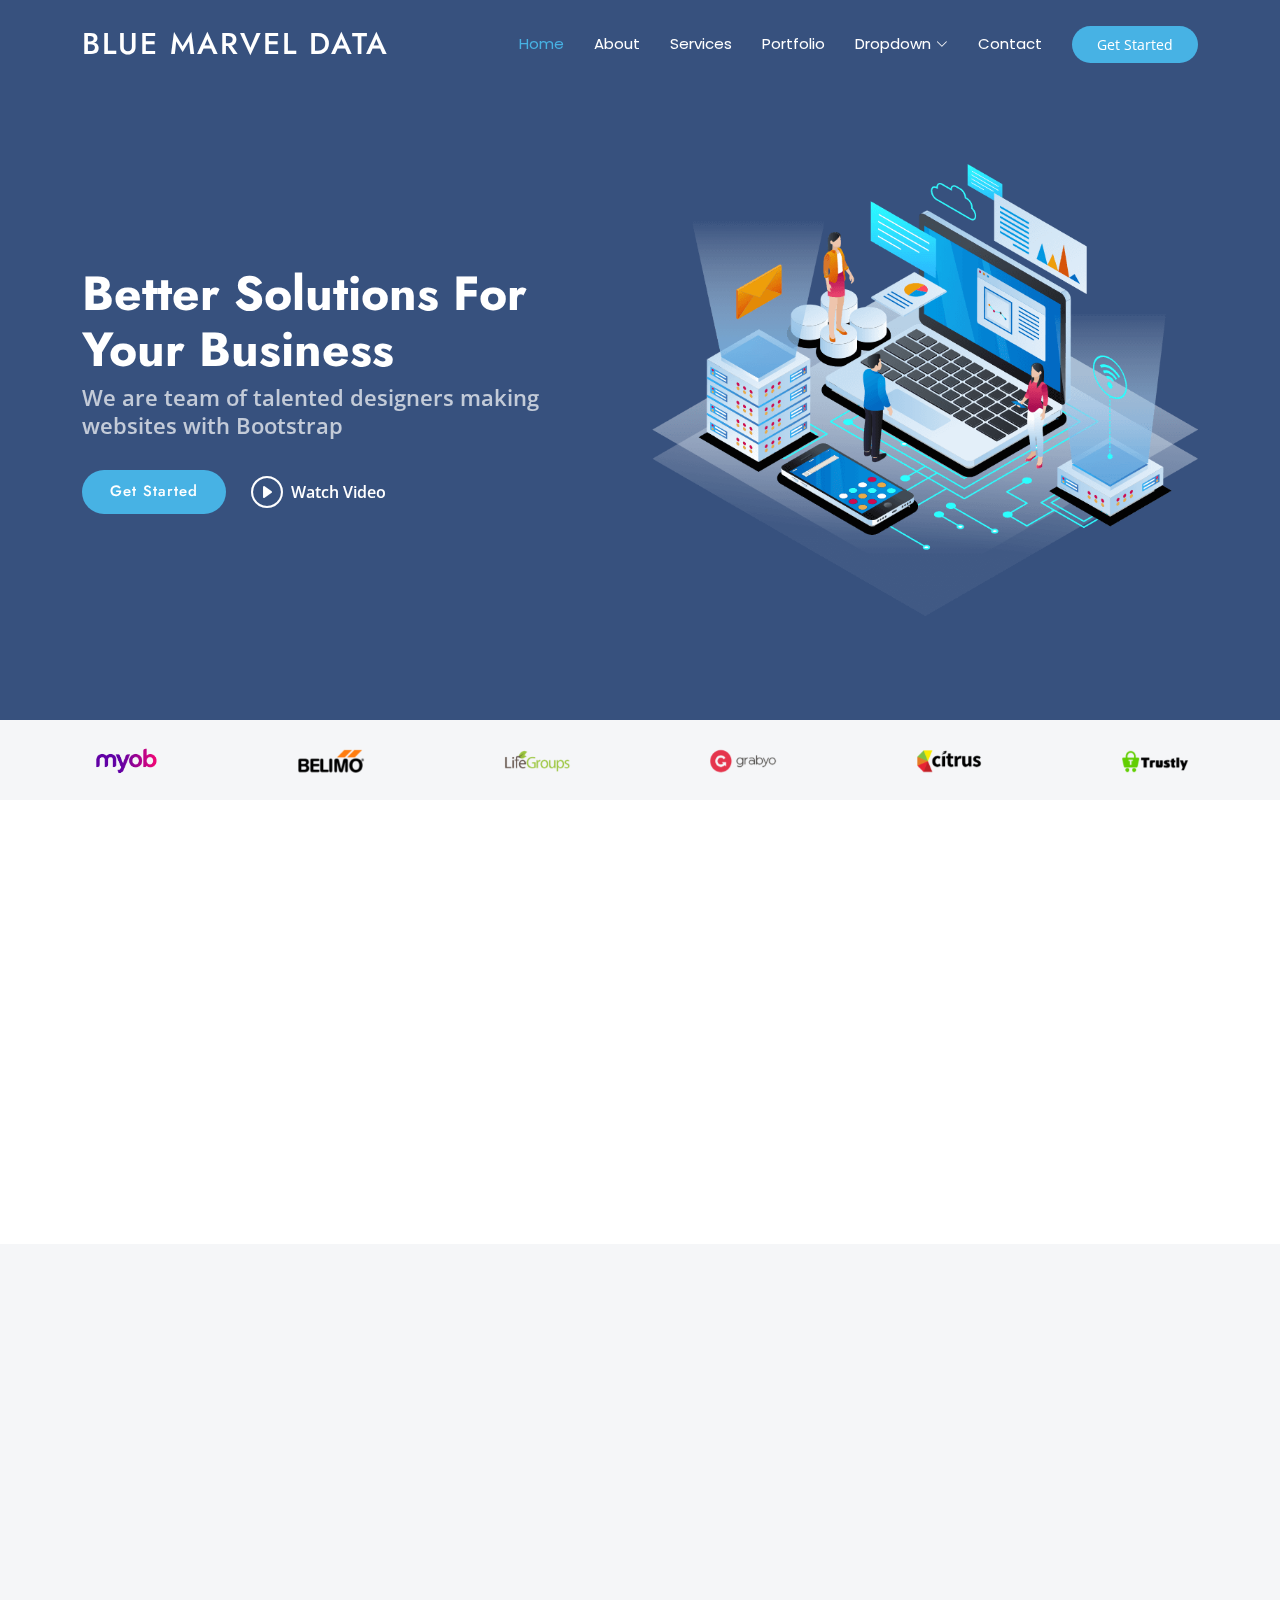
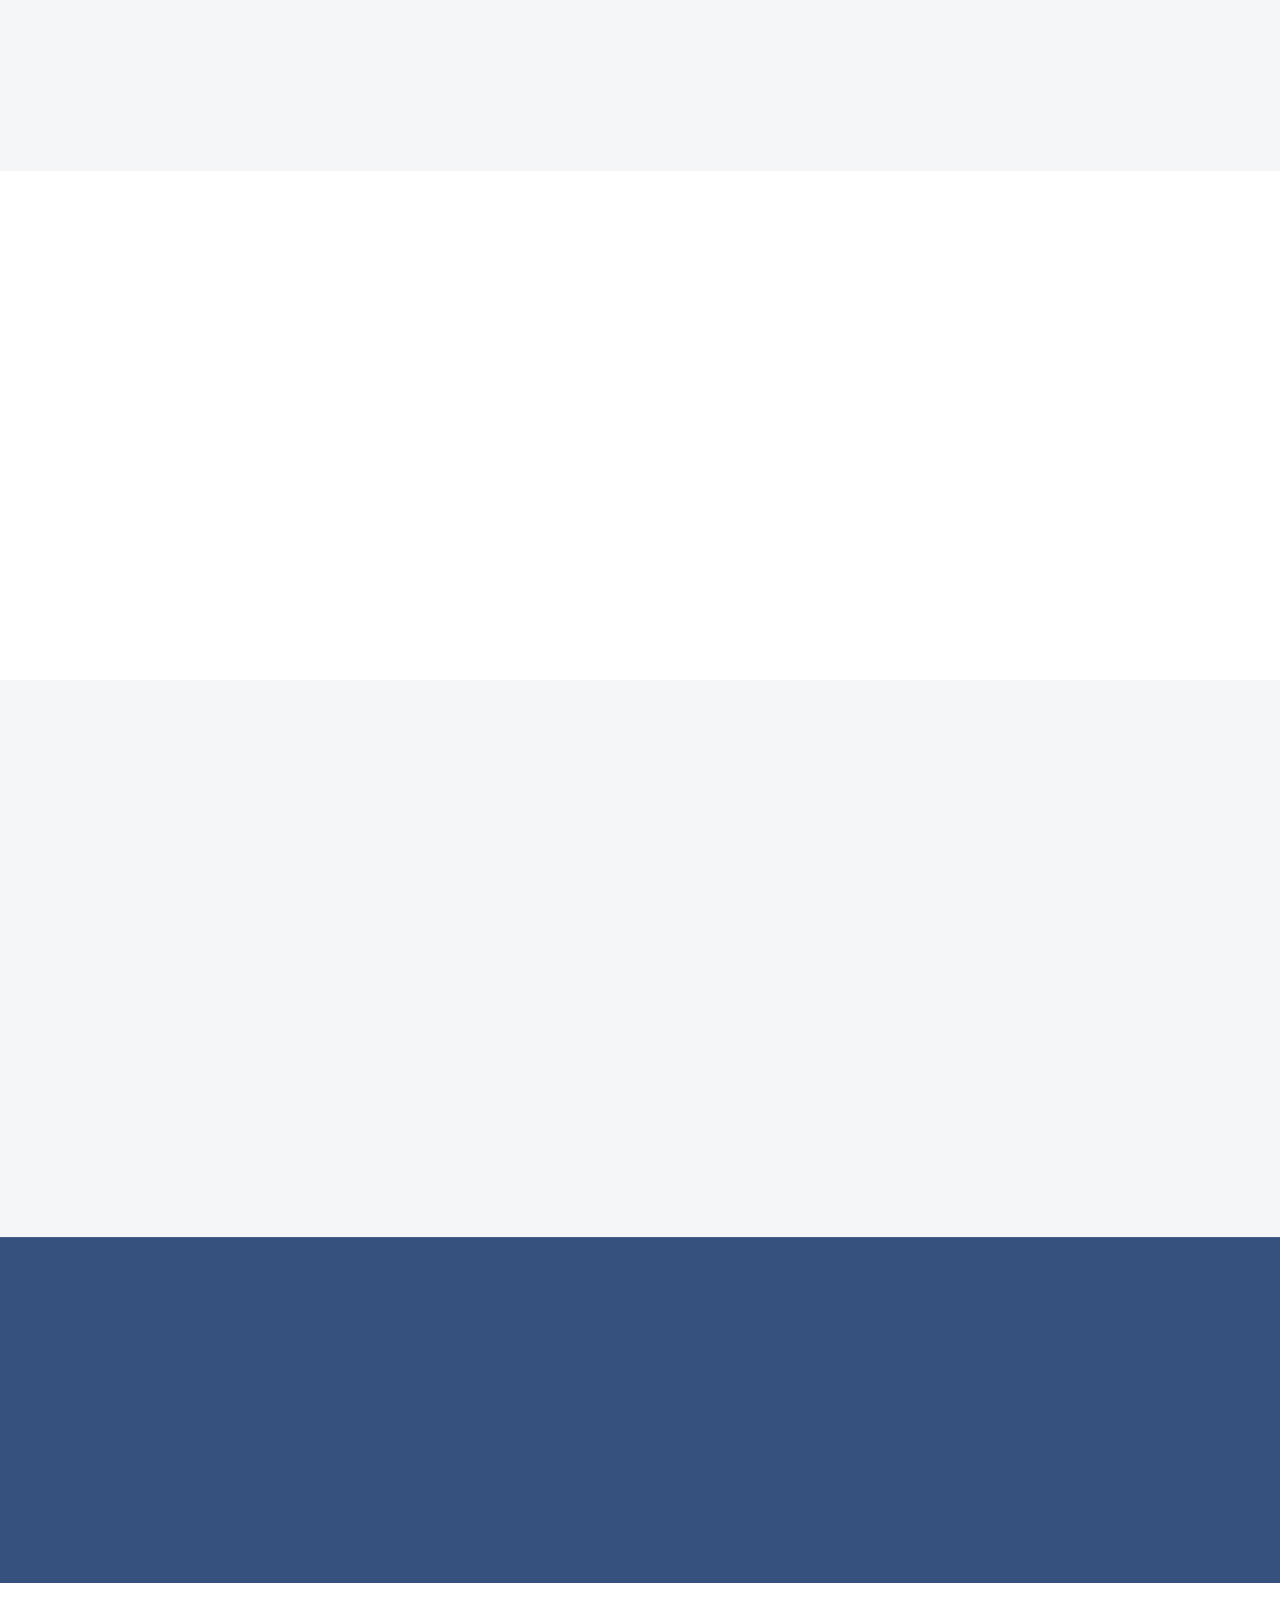
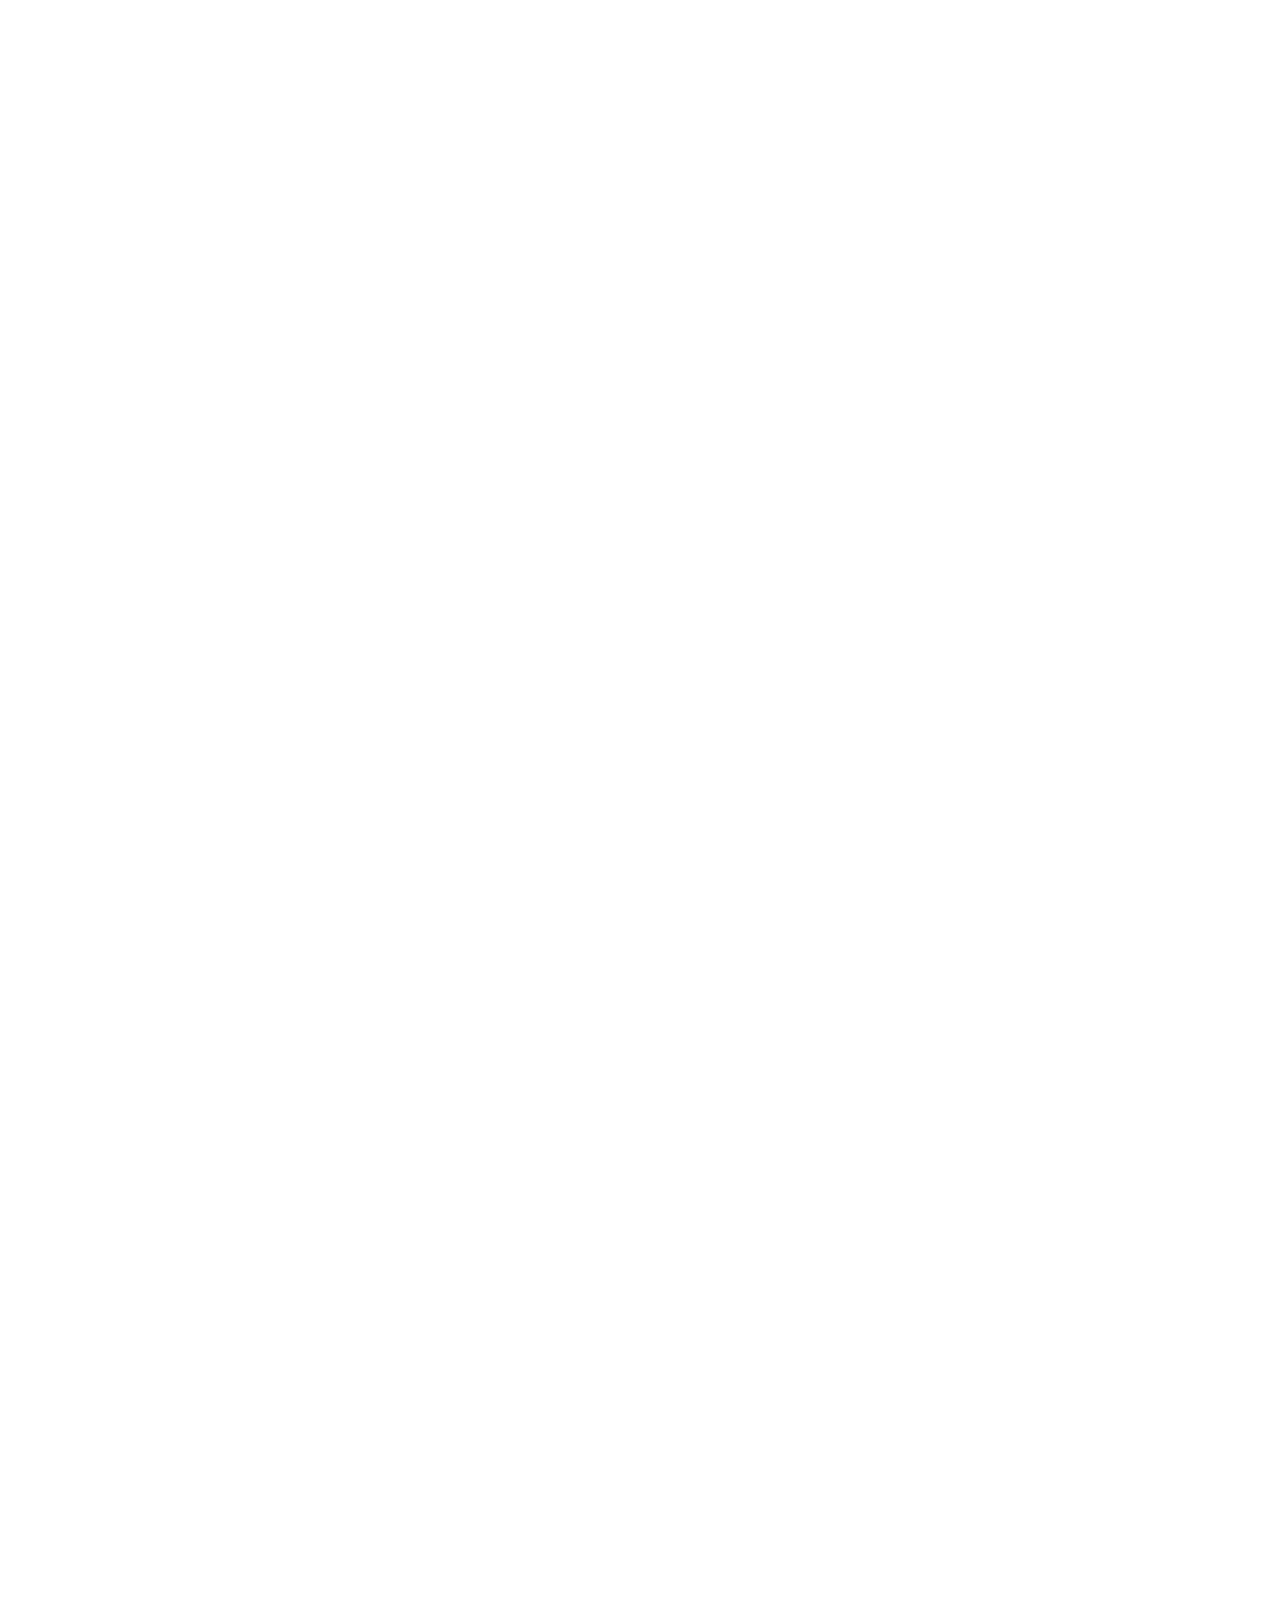
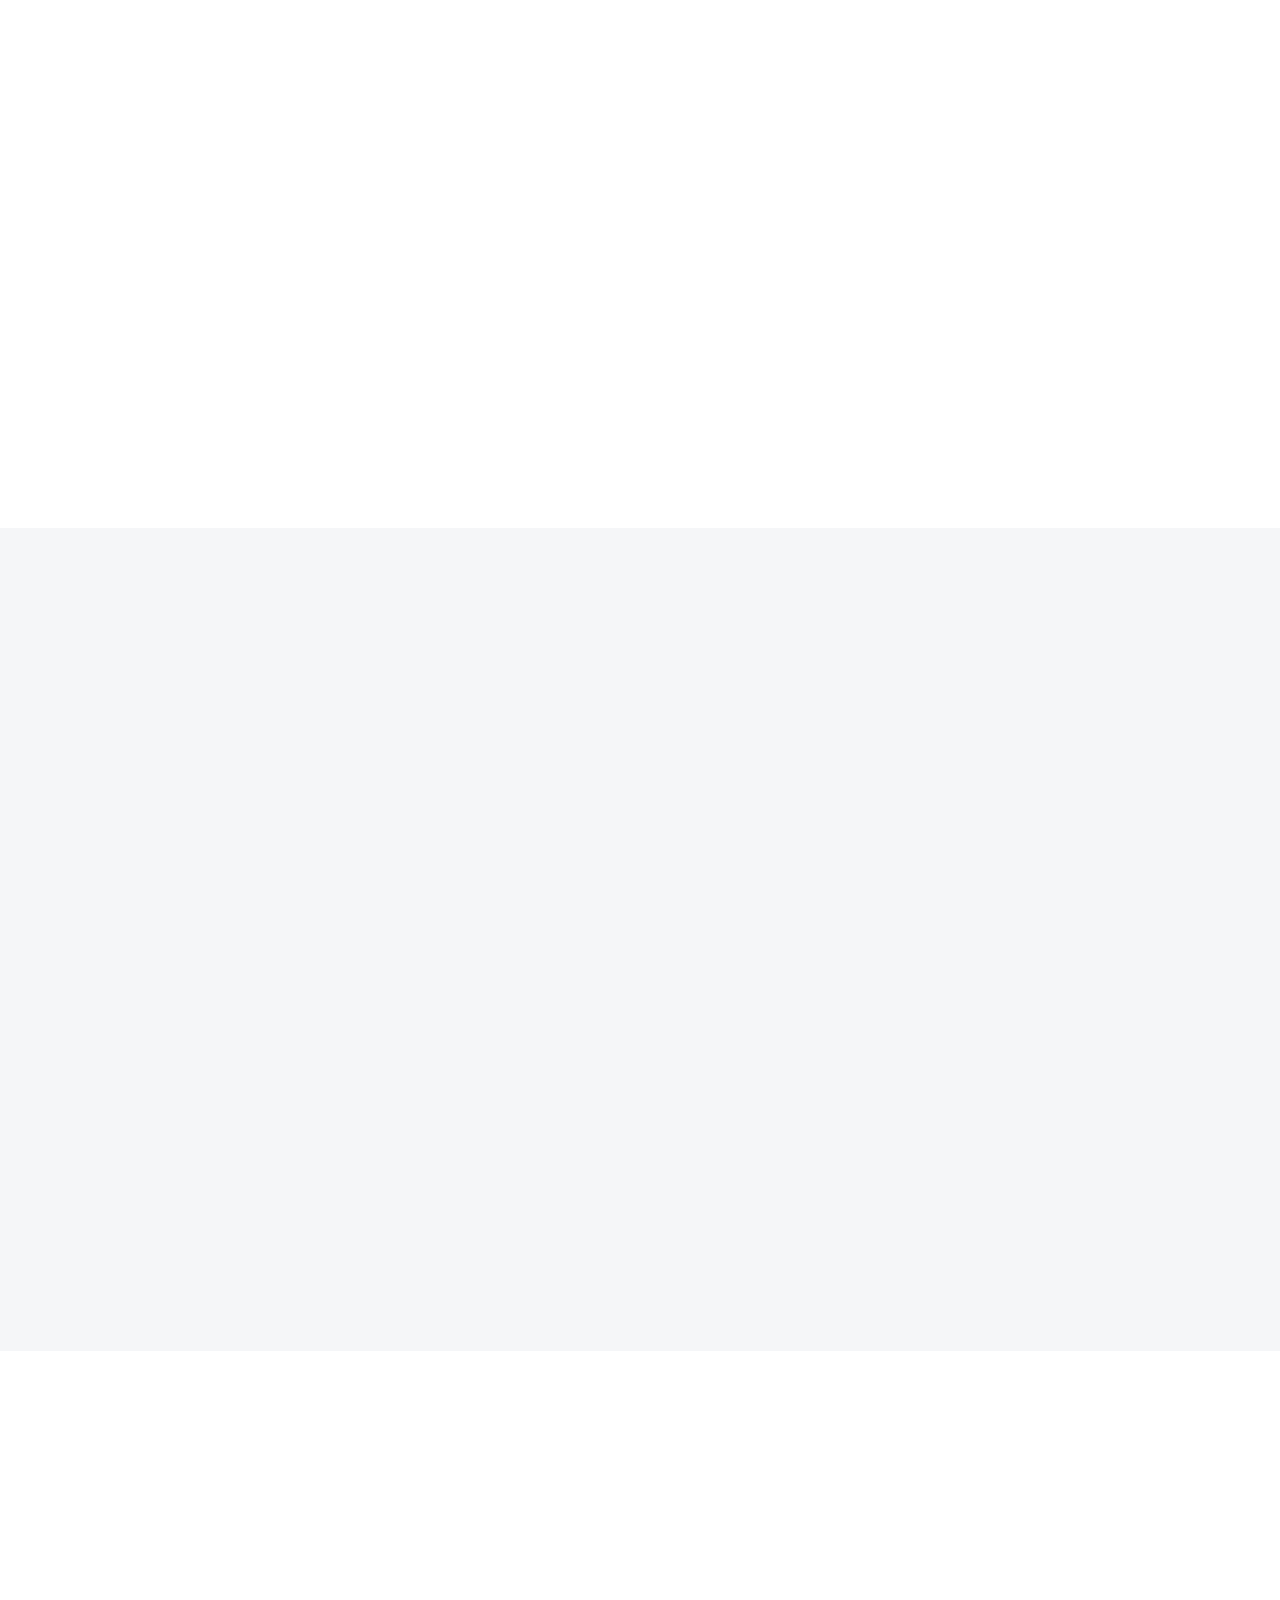
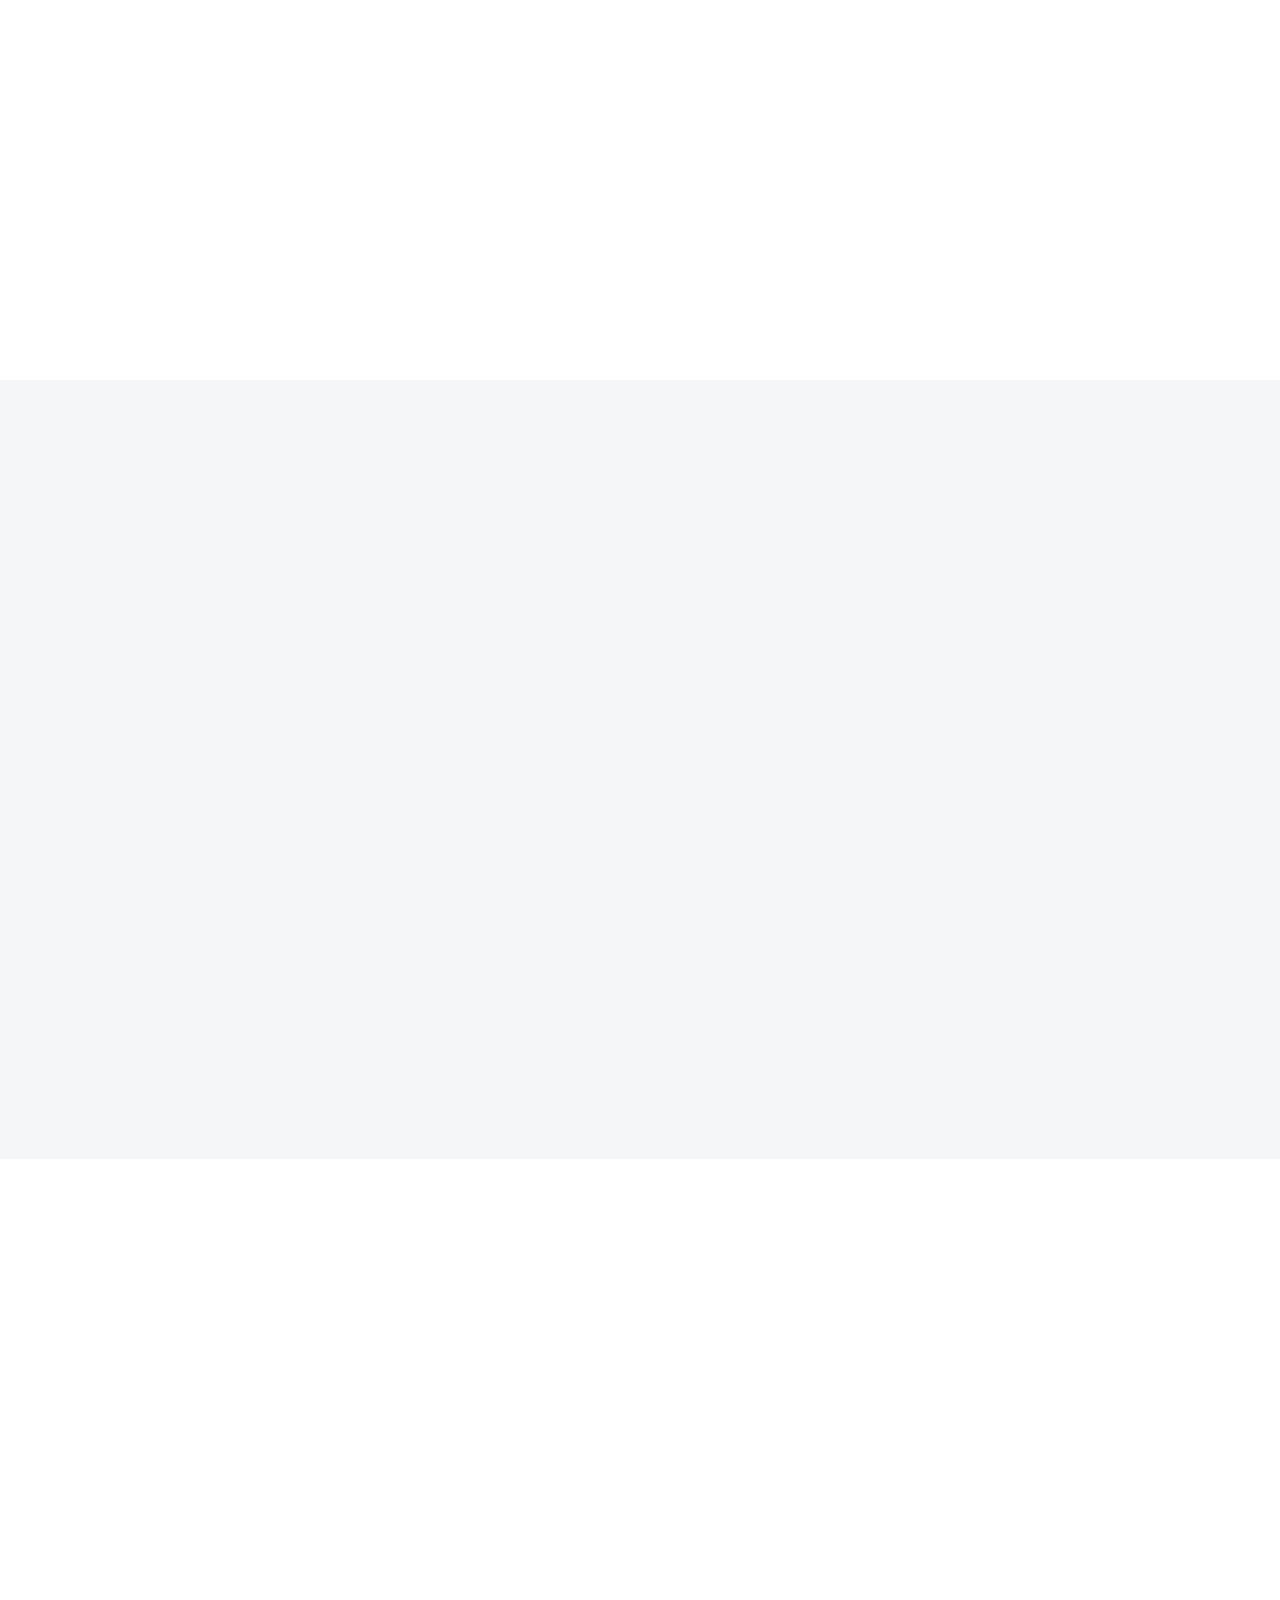
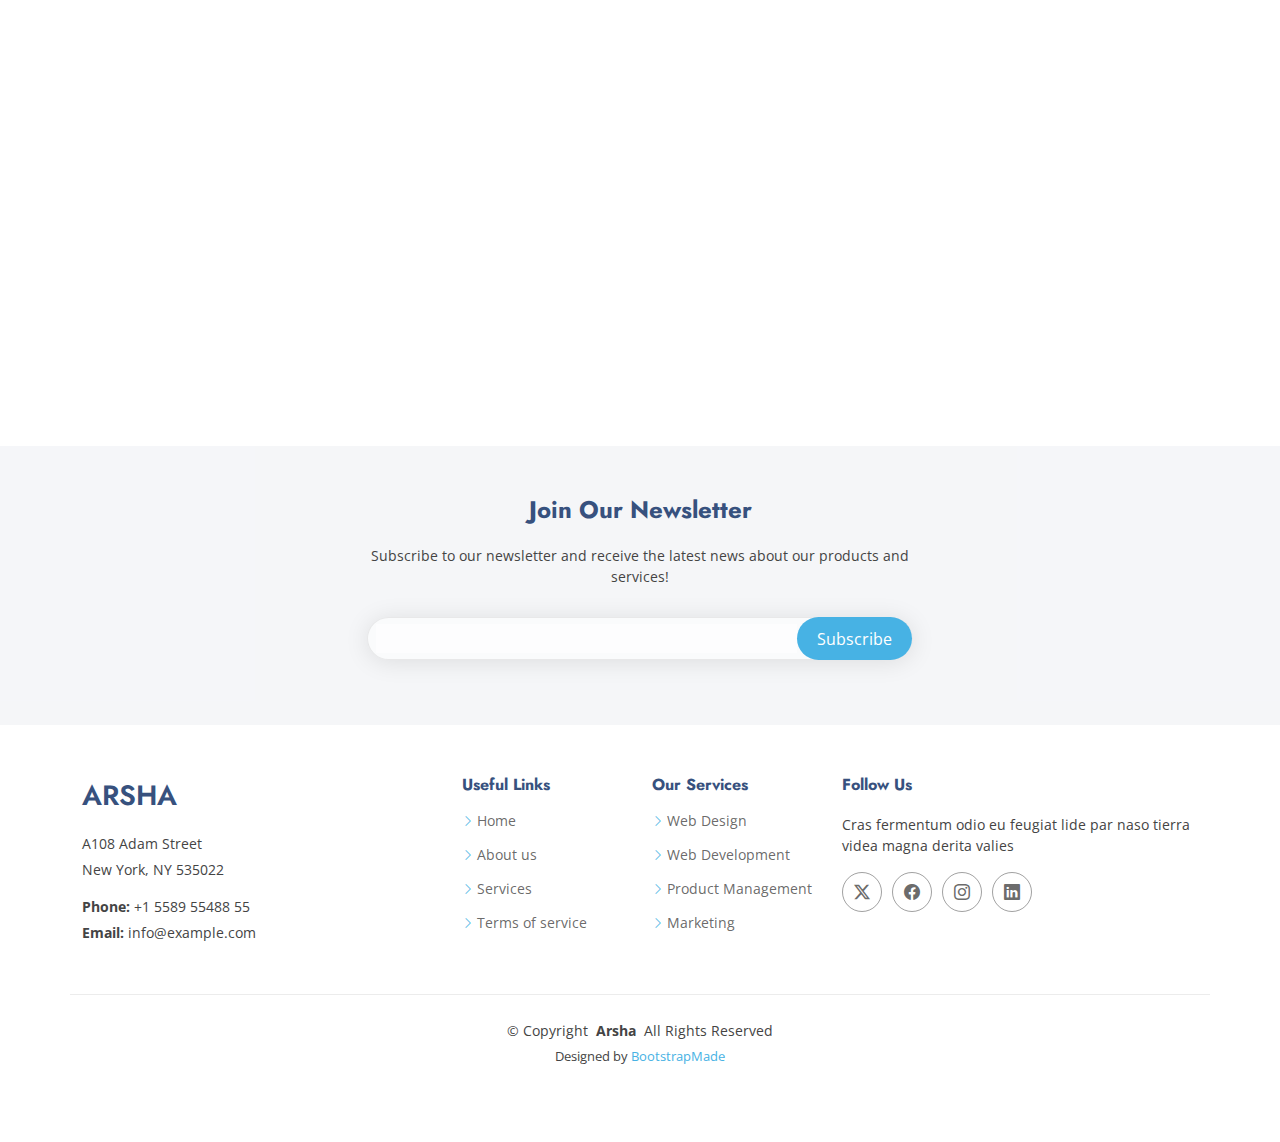
<file: index.html>
<!DOCTYPE html>
<html lang="en">

<head>
  <meta charset="utf-8">
  <meta content="width=device-width, initial-scale=1.0" name="viewport">
  <title>Index - Arsha Bootstrap Template</title>
  <meta name="description" content="">
  <meta name="keywords" content="">

  <!-- Favicons -->
  <link href="assets/img/favicon.png" rel="icon">
  <link href="assets/img/apple-touch-icon.png" rel="apple-touch-icon">

  <!-- Fonts -->
  <link href="https://fonts.googleapis.com" rel="preconnect">
  <link href="https://fonts.gstatic.com" rel="preconnect" crossorigin>
  <link href="https://fonts.googleapis.com/css2?family=Open+Sans:ital,wght@0,300;0,400;0,500;0,600;0,700;0,800;1,300;1,400;1,500;1,600;1,700;1,800&family=Poppins:ital,wght@0,100;0,200;0,300;0,400;0,500;0,600;0,700;0,800;0,900;1,100;1,200;1,300;1,400;1,500;1,600;1,700;1,800;1,900&family=Jost:ital,wght@0,100;0,200;0,300;0,400;0,500;0,600;0,700;0,800;0,900;1,100;1,200;1,300;1,400;1,500;1,600;1,700;1,800;1,900&display=swap" rel="stylesheet">

  <!-- Vendor CSS Files -->
  <link href="assets/vendor/bootstrap/css/bootstrap.min.css" rel="stylesheet">
  <link href="assets/vendor/bootstrap-icons/bootstrap-icons.css" rel="stylesheet">
  <link href="assets/vendor/aos/aos.css" rel="stylesheet">
  <link href="assets/vendor/glightbox/css/glightbox.min.css" rel="stylesheet">
  <link href="assets/vendor/swiper/swiper-bundle.min.css" rel="stylesheet">

  <!-- Main CSS File -->
  <link href="assets/css/main.css" rel="stylesheet">

  <!-- =======================================================
  * Template Name: Arsha
  * Template URL: https://bootstrapmade.com/arsha-free-bootstrap-html-template-corporate/
  * Updated: Aug 07 2024 with Bootstrap v5.3.3
  * Author: BootstrapMade.com
  * License: https://bootstrapmade.com/license/
  * 9th Raikage, Gray Jedi, King Ahmed January 2025
  ======================================================== -->
</head>

<body class="index-page">

  <header id="header" class="header d-flex align-items-center fixed-top">
    <div class="container-fluid container-xl position-relative d-flex align-items-center">

      <a href="index.html" class="logo d-flex align-items-center me-auto">
        <!-- Uncomment the line below if you also wish to use an image logo -->
        <!-- <img src="assets/img/logo.png" alt=""> -->
        <h1 class="sitename">Blue Marvel Data</h1>
      </a>

      <nav id="navmenu" class="navmenu">
        <ul>
          <li><a href="#hero" class="active">Home</a></li>
          <li><a href="#about">About</a></li>
          <li><a href="#services">Services</a></li>
          <li><a href="#portfolio">Portfolio</a></li>
          <!-- <li><a href="#team">Team</a></li> -->
          <!-- <li><a href="#pricing">Pricing</a></li> -->
          <li class="dropdown"><a href="#"><span>Dropdown</span> <i class="bi bi-chevron-down toggle-dropdown"></i></a>
            <ul>
              <li><a href="#">Dropdown 1</a></li>
              <li class="dropdown"><a href="#"><span>Deep Dropdown</span> <i class="bi bi-chevron-down toggle-dropdown"></i></a>
                <ul>
                  <li><a href="#">Deep Dropdown 1</a></li>
                  <li><a href="#">Deep Dropdown 2</a></li>
                  <li><a href="#">Deep Dropdown 3</a></li>
                  <li><a href="#">Deep Dropdown 4</a></li>
                  <li><a href="#">Deep Dropdown 5</a></li>
                </ul>
              </li>
              <li><a href="#">Dropdown 2</a></li>
              <li><a href="#">Dropdown 3</a></li>
              <li><a href="#">Dropdown 4</a></li>
            </ul>
          </li>
          <li><a href="#contact">Contact</a></li>
        </ul>
        <i class="mobile-nav-toggle d-xl-none bi bi-list"></i>
      </nav>

      <a class="btn-getstarted" href="#about">Get Started</a>

    </div>
  </header>

  <main class="main">

    <!-- Hero Section -->
    <section id="hero" class="hero section dark-background">

      <div class="container">
        <div class="row gy-4">
          <div class="col-lg-6 order-2 order-lg-1 d-flex flex-column justify-content-center" data-aos="zoom-out">
            <h1>Better Solutions For Your Business</h1>
            <p>We are team of talented designers making websites with Bootstrap</p>
            <div class="d-flex">
              <a href="#about" class="btn-get-started">Get Started</a>
              <a href="https://www.youtube.com/watch?v=Y7f98aduVJ8" class="glightbox btn-watch-video d-flex align-items-center"><i class="bi bi-play-circle"></i><span>Watch Video</span></a>
            </div>
          </div>
          <div class="col-lg-6 order-1 order-lg-2 hero-img" data-aos="zoom-out" data-aos-delay="200">
            <img src="assets/img/hero-img.png" class="img-fluid animated" alt="">
          </div>
        </div>
      </div>

    </section><!-- /Hero Section -->

    <!-- Clients Section -->
    <section id="clients" class="clients section light-background">

      <div class="container" data-aos="zoom-in">

        <div class="swiper init-swiper">
          <script type="application/json" class="swiper-config">
            {
              "loop": true,
              "speed": 600,
              "autoplay": {
                "delay": 5000
              },
              "slidesPerView": "auto",
              "pagination": {
                "el": ".swiper-pagination",
                "type": "bullets",
                "clickable": true
              },
              "breakpoints": {
                "320": {
                  "slidesPerView": 2,
                  "spaceBetween": 40
                },
                "480": {
                  "slidesPerView": 3,
                  "spaceBetween": 60
                },
                "640": {
                  "slidesPerView": 4,
                  "spaceBetween": 80
                },
                "992": {
                  "slidesPerView": 5,
                  "spaceBetween": 120
                },
                "1200": {
                  "slidesPerView": 6,
                  "spaceBetween": 120
                }
              }
            }
          </script>
          <div class="swiper-wrapper align-items-center">
            <div class="swiper-slide"><img src="assets/img/clients/client-1.png" class="img-fluid" alt=""></div>
            <div class="swiper-slide"><img src="assets/img/clients/client-2.png" class="img-fluid" alt=""></div>
            <div class="swiper-slide"><img src="assets/img/clients/client-3.png" class="img-fluid" alt=""></div>
            <div class="swiper-slide"><img src="assets/img/clients/client-4.png" class="img-fluid" alt=""></div>
            <div class="swiper-slide"><img src="assets/img/clients/client-5.png" class="img-fluid" alt=""></div>
            <div class="swiper-slide"><img src="assets/img/clients/client-6.png" class="img-fluid" alt=""></div>
            <div class="swiper-slide"><img src="assets/img/clients/client-7.png" class="img-fluid" alt=""></div>
            <div class="swiper-slide"><img src="assets/img/clients/client-8.png" class="img-fluid" alt=""></div>
          </div>
        </div>

      </div>

    </section><!-- /Clients Section -->

    <!-- About Section -->
    <section id="about" class="about section">

      <!-- Section Title -->
      <div class="container section-title" data-aos="fade-up">
        <h2>About Us</h2>
      </div><!-- End Section Title -->

      <div class="container">

        <div class="row gy-4">

          <div class="col-lg-6 content" data-aos="fade-up" data-aos-delay="100">
            <p>
              Lorem ipsum dolor sit amet, consectetur adipiscing elit, sed do eiusmod tempor incididunt ut labore et dolore
              magna aliqua.
            </p>
            <ul>
              <li><i class="bi bi-check2-circle"></i> <span>Ullamco laboris nisi ut aliquip ex ea commodo consequat.</span></li>
              <li><i class="bi bi-check2-circle"></i> <span>Duis aute irure dolor in reprehenderit in voluptate velit.</span></li>
              <li><i class="bi bi-check2-circle"></i> <span>Ullamco laboris nisi ut aliquip ex ea commodo</span></li>
            </ul>
          </div>

          <div class="col-lg-6" data-aos="fade-up" data-aos-delay="200">
            <p>Ullamco laboris nisi ut aliquip ex ea commodo consequat. Duis aute irure dolor in reprehenderit in voluptate velit esse cillum dolore eu fugiat nulla pariatur. Excepteur sint occaecat cupidatat non proident, sunt in culpa qui officia deserunt mollit anim id est laborum. </p>
            <a href="#" class="read-more"><span>Read More</span><i class="bi bi-arrow-right"></i></a>
          </div>

        </div>

      </div>

    </section><!-- /About Section -->

    <!-- Why Us Section -->
    <section id="why-us" class="section why-us light-background" data-builder="section">

      <div class="container-fluid">

        <div class="row gy-4">

          <div class="col-lg-7 d-flex flex-column justify-content-center order-2 order-lg-1">

            <div class="content px-xl-5" data-aos="fade-up" data-aos-delay="100">
              <h3><span>Eum ipsam laborum deleniti </span><strong>velit pariatur architecto aut nihil</strong></h3>
              <p>
                Lorem ipsum dolor sit amet, consectetur adipiscing elit, sed do eiusmod tempor incididunt ut labore et dolore magna aliqua. Duis aute irure dolor in reprehenderit
              </p>
            </div>

            <div class="faq-container px-xl-5" data-aos="fade-up" data-aos-delay="200">

              <div class="faq-item faq-active">

                <h3><span>01</span> Non consectetur a erat nam at lectus urna duis?</h3>
                <div class="faq-content">
                  <p>Feugiat pretium nibh ipsum consequat. Tempus iaculis urna id volutpat lacus laoreet non curabitur gravida. Venenatis lectus magna fringilla urna porttitor rhoncus dolor purus non.</p>
                </div>
                <i class="faq-toggle bi bi-chevron-right"></i>
              </div><!-- End Faq item-->

              <div class="faq-item">
                <h3><span>02</span> Feugiat scelerisque varius morbi enim nunc faucibus a pellentesque?</h3>
                <div class="faq-content">
                  <p>Dolor sit amet consectetur adipiscing elit pellentesque habitant morbi. Id interdum velit laoreet id donec ultrices. Fringilla phasellus faucibus scelerisque eleifend donec pretium. Est pellentesque elit ullamcorper dignissim. Mauris ultrices eros in cursus turpis massa tincidunt dui.</p>
                </div>
                <i class="faq-toggle bi bi-chevron-right"></i>
              </div><!-- End Faq item-->

              <div class="faq-item">
                <h3><span>03</span> Dolor sit amet consectetur adipiscing elit pellentesque?</h3>
                <div class="faq-content">
                  <p>Eleifend mi in nulla posuere sollicitudin aliquam ultrices sagittis orci. Faucibus pulvinar elementum integer enim. Sem nulla pharetra diam sit amet nisl suscipit. Rutrum tellus pellentesque eu tincidunt. Lectus urna duis convallis convallis tellus. Urna molestie at elementum eu facilisis sed odio morbi quis</p>
                </div>
                <i class="faq-toggle bi bi-chevron-right"></i>
              </div><!-- End Faq item-->

            </div>

          </div>

          <div class="col-lg-5 order-1 order-lg-2 why-us-img">
            <img src="assets/img/why-us.png" class="img-fluid" alt="" data-aos="zoom-in" data-aos-delay="100">
          </div>
        </div>

      </div>

    </section><!-- /Why Us Section -->

    <!-- Skills Section -->
    <section id="skills" class="skills section">

      <div class="container" data-aos="fade-up" data-aos-delay="100">

        <div class="row">

          <div class="col-lg-6 d-flex align-items-center">
            <img src="assets/img/skills.png" class="img-fluid" alt="">
          </div>

          <div class="col-lg-6 pt-4 pt-lg-0 content">

            <h3>Voluptatem dignissimos provident quasi corporis voluptas</h3>
            <p class="fst-italic">
              Lorem ipsum dolor sit amet, consectetur adipiscing elit, sed do eiusmod tempor incididunt ut labore et dolore magna aliqua.
            </p>

            <div class="skills-content skills-animation">

              <div class="progress">
                <span class="skill"><span>HTML</span> <i class="val">100%</i></span>
                <div class="progress-bar-wrap">
                  <div class="progress-bar" role="progressbar" aria-valuenow="100" aria-valuemin="0" aria-valuemax="100"></div>
                </div>
              </div><!-- End Skills Item -->

              <div class="progress">
                <span class="skill"><span>CSS</span> <i class="val">90%</i></span>
                <div class="progress-bar-wrap">
                  <div class="progress-bar" role="progressbar" aria-valuenow="90" aria-valuemin="0" aria-valuemax="100"></div>
                </div>
              </div><!-- End Skills Item -->

              <div class="progress">
                <span class="skill"><span>JavaScript</span> <i class="val">75%</i></span>
                <div class="progress-bar-wrap">
                  <div class="progress-bar" role="progressbar" aria-valuenow="75" aria-valuemin="0" aria-valuemax="100"></div>
                </div>
              </div><!-- End Skills Item -->

              <div class="progress">
                <span class="skill"><span>Photoshop</span> <i class="val">55%</i></span>
                <div class="progress-bar-wrap">
                  <div class="progress-bar" role="progressbar" aria-valuenow="55" aria-valuemin="0" aria-valuemax="100"></div>
                </div>
              </div><!-- End Skills Item -->

            </div>

          </div>
        </div>

      </div>

    </section><!-- /Skills Section -->

    <!-- Services Section -->
    <section id="services" class="services section light-background">

      <!-- Section Title -->
      <div class="container section-title" data-aos="fade-up">
        <h2>Services</h2>
        <p>Necessitatibus eius consequatur ex aliquid fuga eum quidem sint consectetur velit</p>
      </div><!-- End Section Title -->

      <div class="container">

        <div class="row gy-4">

          <div class="col-xl-3 col-md-6 d-flex" data-aos="fade-up" data-aos-delay="100">
            <div class="service-item position-relative">
              <div class="icon"><i class="bi bi-activity icon"></i></div>
              <h4><a href="" class="stretched-link">Lorem Ipsum</a></h4>
              <p>Voluptatum deleniti atque corrupti quos dolores et quas molestias excepturi</p>
            </div>
          </div><!-- End Service Item -->

          <div class="col-xl-3 col-md-6 d-flex" data-aos="fade-up" data-aos-delay="200">
            <div class="service-item position-relative">
              <div class="icon"><i class="bi bi-bounding-box-circles icon"></i></div>
              <h4><a href="" class="stretched-link">Sed ut perspici</a></h4>
              <p>Duis aute irure dolor in reprehenderit in voluptate velit esse cillum dolore</p>
            </div>
          </div><!-- End Service Item -->

          <div class="col-xl-3 col-md-6 d-flex" data-aos="fade-up" data-aos-delay="300">
            <div class="service-item position-relative">
              <div class="icon"><i class="bi bi-calendar4-week icon"></i></div>
              <h4><a href="" class="stretched-link">Magni Dolores</a></h4>
              <p>Excepteur sint occaecat cupidatat non proident, sunt in culpa qui officia</p>
            </div>
          </div><!-- End Service Item -->

          <div class="col-xl-3 col-md-6 d-flex" data-aos="fade-up" data-aos-delay="400">
            <div class="service-item position-relative">
              <div class="icon"><i class="bi bi-broadcast icon"></i></div>
              <h4><a href="" class="stretched-link">Nemo Enim</a></h4>
              <p>At vero eos et accusamus et iusto odio dignissimos ducimus qui blanditiis</p>
            </div>
          </div><!-- End Service Item -->

        </div>

      </div>

    </section><!-- /Services Section -->

    <!-- Call To Action Section -->
    <section id="call-to-action" class="call-to-action section dark-background">

      <img src="assets/img/cta-bg.jpg" alt="">

      <div class="container">

        <div class="row" data-aos="zoom-in" data-aos-delay="100">
          <div class="col-xl-9 text-center text-xl-start">
            <h3>Call To Action</h3>
            <p>Duis aute irure dolor in reprehenderit in voluptate velit esse cillum dolore eu fugiat nulla pariatur. Excepteur sint occaecat cupidatat non proident, sunt in culpa qui officia deserunt mollit anim id est laborum.</p>
          </div>
          <div class="col-xl-3 cta-btn-container text-center">
            <a class="cta-btn align-middle" href="#">Call To Action</a>
          </div>
        </div>

      </div>

    </section><!-- /Call To Action Section -->

    <!-- Portfolio Section -->
    <section id="portfolio" class="portfolio section">

      <!-- Section Title -->
      <div class="container section-title" data-aos="fade-up">
        <h2>Portfolio</h2>
        <p>Necessitatibus eius consequatur ex aliquid fuga eum quidem sint consectetur velit</p>
      </div><!-- End Section Title -->

      <div class="container">

        <div class="isotope-layout" data-default-filter="*" data-layout="masonry" data-sort="original-order">

          <ul class="portfolio-filters isotope-filters" data-aos="fade-up" data-aos-delay="100">
            <li data-filter="*" class="filter-active">All</li>
            <li data-filter=".filter-app">App</li>
            <li data-filter=".filter-product">Card</li>
            <li data-filter=".filter-branding">Web</li>
          </ul><!-- End Portfolio Filters -->

          <div class="row gy-4 isotope-container" data-aos="fade-up" data-aos-delay="200">

            <div class="col-lg-4 col-md-6 portfolio-item isotope-item filter-app">
              <img src="assets/img/masonry-portfolio/masonry-portfolio-1.jpg" class="img-fluid" alt="">
              <div class="portfolio-info">
                <h4>App 1</h4>
                <p>Lorem ipsum, dolor sit</p>
                <a href="assets/img/masonry-portfolio/masonry-portfolio-1.jpg" title="App 1" data-gallery="portfolio-gallery-app" class="glightbox preview-link"><i class="bi bi-zoom-in"></i></a>
                <a href="portfolio-details.html" title="More Details" class="details-link"><i class="bi bi-link-45deg"></i></a>
              </div>
            </div><!-- End Portfolio Item -->

            <div class="col-lg-4 col-md-6 portfolio-item isotope-item filter-product">
              <img src="assets/img/masonry-portfolio/masonry-portfolio-2.jpg" class="img-fluid" alt="">
              <div class="portfolio-info">
                <h4>Product 1</h4>
                <p>Lorem ipsum, dolor sit</p>
                <a href="assets/img/masonry-portfolio/masonry-portfolio-2.jpg" title="Product 1" data-gallery="portfolio-gallery-product" class="glightbox preview-link"><i class="bi bi-zoom-in"></i></a>
                <a href="portfolio-details.html" title="More Details" class="details-link"><i class="bi bi-link-45deg"></i></a>
              </div>
            </div><!-- End Portfolio Item -->

            <div class="col-lg-4 col-md-6 portfolio-item isotope-item filter-branding">
              <img src="assets/img/masonry-portfolio/masonry-portfolio-3.jpg" class="img-fluid" alt="">
              <div class="portfolio-info">
                <h4>Branding 1</h4>
                <p>Lorem ipsum, dolor sit</p>
                <a href="assets/img/masonry-portfolio/masonry-portfolio-3.jpg" title="Branding 1" data-gallery="portfolio-gallery-branding" class="glightbox preview-link"><i class="bi bi-zoom-in"></i></a>
                <a href="portfolio-details.html" title="More Details" class="details-link"><i class="bi bi-link-45deg"></i></a>
              </div>
            </div><!-- End Portfolio Item -->

            <div class="col-lg-4 col-md-6 portfolio-item isotope-item filter-app">
              <img src="assets/img/masonry-portfolio/masonry-portfolio-4.jpg" class="img-fluid" alt="">
              <div class="portfolio-info">
                <h4>App 2</h4>
                <p>Lorem ipsum, dolor sit</p>
                <a href="assets/img/masonry-portfolio/masonry-portfolio-4.jpg" title="App 2" data-gallery="portfolio-gallery-app" class="glightbox preview-link"><i class="bi bi-zoom-in"></i></a>
                <a href="portfolio-details.html" title="More Details" class="details-link"><i class="bi bi-link-45deg"></i></a>
              </div>
            </div><!-- End Portfolio Item -->

            <div class="col-lg-4 col-md-6 portfolio-item isotope-item filter-product">
              <img src="assets/img/masonry-portfolio/masonry-portfolio-5.jpg" class="img-fluid" alt="">
              <div class="portfolio-info">
                <h4>Product 2</h4>
                <p>Lorem ipsum, dolor sit</p>
                <a href="assets/img/masonry-portfolio/masonry-portfolio-5.jpg" title="Product 2" data-gallery="portfolio-gallery-product" class="glightbox preview-link"><i class="bi bi-zoom-in"></i></a>
                <a href="portfolio-details.html" title="More Details" class="details-link"><i class="bi bi-link-45deg"></i></a>
              </div>
            </div><!-- End Portfolio Item -->

            <div class="col-lg-4 col-md-6 portfolio-item isotope-item filter-branding">
              <img src="assets/img/masonry-portfolio/masonry-portfolio-6.jpg" class="img-fluid" alt="">
              <div class="portfolio-info">
                <h4>Branding 2</h4>
                <p>Lorem ipsum, dolor sit</p>
                <a href="assets/img/masonry-portfolio/masonry-portfolio-6.jpg" title="Branding 2" data-gallery="portfolio-gallery-branding" class="glightbox preview-link"><i class="bi bi-zoom-in"></i></a>
                <a href="portfolio-details.html" title="More Details" class="details-link"><i class="bi bi-link-45deg"></i></a>
              </div>
            </div><!-- End Portfolio Item -->

            <div class="col-lg-4 col-md-6 portfolio-item isotope-item filter-app">
              <img src="assets/img/masonry-portfolio/masonry-portfolio-7.jpg" class="img-fluid" alt="">
              <div class="portfolio-info">
                <h4>App 3</h4>
                <p>Lorem ipsum, dolor sit</p>
                <a href="assets/img/masonry-portfolio/masonry-portfolio-7.jpg" title="App 3" data-gallery="portfolio-gallery-app" class="glightbox preview-link"><i class="bi bi-zoom-in"></i></a>
                <a href="portfolio-details.html" title="More Details" class="details-link"><i class="bi bi-link-45deg"></i></a>
              </div>
            </div><!-- End Portfolio Item -->

            <div class="col-lg-4 col-md-6 portfolio-item isotope-item filter-product">
              <img src="assets/img/masonry-portfolio/masonry-portfolio-8.jpg" class="img-fluid" alt="">
              <div class="portfolio-info">
                <h4>Product 3</h4>
                <p>Lorem ipsum, dolor sit</p>
                <a href="assets/img/masonry-portfolio/masonry-portfolio-8.jpg" title="Product 3" data-gallery="portfolio-gallery-product" class="glightbox preview-link"><i class="bi bi-zoom-in"></i></a>
                <a href="portfolio-details.html" title="More Details" class="details-link"><i class="bi bi-link-45deg"></i></a>
              </div>
            </div><!-- End Portfolio Item -->

            <div class="col-lg-4 col-md-6 portfolio-item isotope-item filter-branding">
              <img src="assets/img/masonry-portfolio/masonry-portfolio-9.jpg" class="img-fluid" alt="">
              <div class="portfolio-info">
                <h4>Branding 3</h4>
                <p>Lorem ipsum, dolor sit</p>
                <a href="assets/img/masonry-portfolio/masonry-portfolio-9.jpg" title="Branding 2" data-gallery="portfolio-gallery-branding" class="glightbox preview-link"><i class="bi bi-zoom-in"></i></a>
                <a href="portfolio-details.html" title="More Details" class="details-link"><i class="bi bi-link-45deg"></i></a>
              </div>
            </div><!-- End Portfolio Item -->

          </div><!-- End Portfolio Container -->

        </div>

      </div>

    </section><!-- /Portfolio Section -->

    <!-- Team Section -->
    <section id="team" class="team section">

      <!-- Section Title -->
      <div class="container section-title" data-aos="fade-up">
        <h2>Team</h2>
        <p>Necessitatibus eius consequatur ex aliquid fuga eum quidem sint consectetur velit</p>
      </div><!-- End Section Title -->

      <div class="container">

        <div class="row gy-4">

          <div class="col-lg-6" data-aos="fade-up" data-aos-delay="100">
            <div class="team-member d-flex align-items-start">
              <div class="pic"><img src="assets/img/team/team-1.jpg" class="img-fluid" alt=""></div>
              <div class="member-info">
                <h4>Walter White</h4>
                <span>Chief Executive Officer</span>
                <p>Explicabo voluptatem mollitia et repellat qui dolorum quasi</p>
                <div class="social">
                  <a href=""><i class="bi bi-twitter-x"></i></a>
                  <a href=""><i class="bi bi-facebook"></i></a>
                  <a href=""><i class="bi bi-instagram"></i></a>
                  <a href=""> <i class="bi bi-linkedin"></i> </a>
                </div>
              </div>
            </div>
          </div><!-- End Team Member -->

          <div class="col-lg-6" data-aos="fade-up" data-aos-delay="200">
            <div class="team-member d-flex align-items-start">
              <div class="pic"><img src="assets/img/team/team-2.jpg" class="img-fluid" alt=""></div>
              <div class="member-info">
                <h4>Sarah Jhonson</h4>
                <span>Product Manager</span>
                <p>Aut maiores voluptates amet et quis praesentium qui senda para</p>
                <div class="social">
                  <a href=""><i class="bi bi-twitter-x"></i></a>
                  <a href=""><i class="bi bi-facebook"></i></a>
                  <a href=""><i class="bi bi-instagram"></i></a>
                  <a href=""> <i class="bi bi-linkedin"></i> </a>
                </div>
              </div>
            </div>
          </div><!-- End Team Member -->

          <div class="col-lg-6" data-aos="fade-up" data-aos-delay="300">
            <div class="team-member d-flex align-items-start">
              <div class="pic"><img src="assets/img/team/team-3.jpg" class="img-fluid" alt=""></div>
              <div class="member-info">
                <h4>William Anderson</h4>
                <span>CTO</span>
                <p>Quisquam facilis cum velit laborum corrupti fuga rerum quia</p>
                <div class="social">
                  <a href=""><i class="bi bi-twitter-x"></i></a>
                  <a href=""><i class="bi bi-facebook"></i></a>
                  <a href=""><i class="bi bi-instagram"></i></a>
                  <a href=""> <i class="bi bi-linkedin"></i> </a>
                </div>
              </div>
            </div>
          </div><!-- End Team Member -->

          <div class="col-lg-6" data-aos="fade-up" data-aos-delay="400">
            <div class="team-member d-flex align-items-start">
              <div class="pic"><img src="assets/img/team/team-4.jpg" class="img-fluid" alt=""></div>
              <div class="member-info">
                <h4>Amanda Jepson</h4>
                <span>Accountant</span>
                <p>Dolorum tempora officiis odit laborum officiis et et accusamus</p>
                <div class="social">
                  <a href=""><i class="bi bi-twitter-x"></i></a>
                  <a href=""><i class="bi bi-facebook"></i></a>
                  <a href=""><i class="bi bi-instagram"></i></a>
                  <a href=""> <i class="bi bi-linkedin"></i> </a>
                </div>
              </div>
            </div>
          </div><!-- End Team Member -->

        </div>

      </div>

    </section><!-- /Team Section -->

    <!-- Pricing Section -->
    <section id="pricing" class="pricing section light-background">

      <!-- Section Title -->
      <div class="container section-title" data-aos="fade-up">
        <h2>Pricing</h2>
        <p>Necessitatibus eius consequatur ex aliquid fuga eum quidem sint consectetur velit</p>
      </div><!-- End Section Title -->

      <div class="container">

        <div class="row gy-4">

          <div class="col-lg-4" data-aos="zoom-in" data-aos-delay="100">
            <div class="pricing-item">
              <h3>Free Plan</h3>
              <h4><sup>$</sup>0<span> / month</span></h4>
              <ul>
                <li><i class="bi bi-check"></i> <span>Quam adipiscing vitae proin</span></li>
                <li><i class="bi bi-check"></i> <span>Nec feugiat nisl pretium</span></li>
                <li><i class="bi bi-check"></i> <span>Nulla at volutpat diam uteera</span></li>
                <li class="na"><i class="bi bi-x"></i> <span>Pharetra massa massa ultricies</span></li>
                <li class="na"><i class="bi bi-x"></i> <span>Massa ultricies mi quis hendrerit</span></li>
              </ul>
              <a href="#" class="buy-btn">Buy Now</a>
            </div>
          </div><!-- End Pricing Item -->

          <div class="col-lg-4" data-aos="zoom-in" data-aos-delay="200">
            <div class="pricing-item featured">
              <h3>Business Plan</h3>
              <h4><sup>$</sup>29<span> / month</span></h4>
              <ul>
                <li><i class="bi bi-check"></i> <span>Quam adipiscing vitae proin</span></li>
                <li><i class="bi bi-check"></i> <span>Nec feugiat nisl pretium</span></li>
                <li><i class="bi bi-check"></i> <span>Nulla at volutpat diam uteera</span></li>
                <li><i class="bi bi-check"></i> <span>Pharetra massa massa ultricies</span></li>
                <li><i class="bi bi-check"></i> <span>Massa ultricies mi quis hendrerit</span></li>
              </ul>
              <a href="#" class="buy-btn">Buy Now</a>
            </div>
          </div><!-- End Pricing Item -->

          <div class="col-lg-4" data-aos="zoom-in" data-aos-delay="300">
            <div class="pricing-item">
              <h3>Developer Plan</h3>
              <h4><sup>$</sup>49<span> / month</span></h4>
              <ul>
                <li><i class="bi bi-check"></i> <span>Quam adipiscing vitae proin</span></li>
                <li><i class="bi bi-check"></i> <span>Nec feugiat nisl pretium</span></li>
                <li><i class="bi bi-check"></i> <span>Nulla at volutpat diam uteera</span></li>
                <li><i class="bi bi-check"></i> <span>Pharetra massa massa ultricies</span></li>
                <li><i class="bi bi-check"></i> <span>Massa ultricies mi quis hendrerit</span></li>
              </ul>
              <a href="#" class="buy-btn">Buy Now</a>
            </div>
          </div><!-- End Pricing Item -->

        </div>

      </div>

    </section><!-- /Pricing Section -->

    <!-- Testimonials Section -->
    <section id="testimonials" class="testimonials section">

      <!-- Section Title -->
      <div class="container section-title" data-aos="fade-up">
        <h2>Testimonials</h2>
        <p>Necessitatibus eius consequatur ex aliquid fuga eum quidem sint consectetur velit</p>
      </div><!-- End Section Title -->

      <div class="container" data-aos="fade-up" data-aos-delay="100">

        <div class="swiper init-swiper">
          <script type="application/json" class="swiper-config">
            {
              "loop": true,
              "speed": 600,
              "autoplay": {
                "delay": 5000
              },
              "slidesPerView": "auto",
              "pagination": {
                "el": ".swiper-pagination",
                "type": "bullets",
                "clickable": true
              }
            }
          </script>
          <div class="swiper-wrapper">

            <div class="swiper-slide">
              <div class="testimonial-item">
                <img src="assets/img/testimonials/testimonials-1.jpg" class="testimonial-img" alt="">
                <h3>Saul Goodman</h3>
                <h4>Ceo &amp; Founder</h4>
                <div class="stars">
                  <i class="bi bi-star-fill"></i><i class="bi bi-star-fill"></i><i class="bi bi-star-fill"></i><i class="bi bi-star-fill"></i><i class="bi bi-star-fill"></i>
                </div>
                <p>
                  <i class="bi bi-quote quote-icon-left"></i>
                  <span>Proin iaculis purus consequat sem cure digni ssim donec porttitora entum suscipit rhoncus. Accusantium quam, ultricies eget id, aliquam eget nibh et. Maecen aliquam, risus at semper.</span>
                  <i class="bi bi-quote quote-icon-right"></i>
                </p>
              </div>
            </div><!-- End testimonial item -->

            <div class="swiper-slide">
              <div class="testimonial-item">
                <img src="assets/img/testimonials/testimonials-2.jpg" class="testimonial-img" alt="">
                <h3>Sara Wilsson</h3>
                <h4>Designer</h4>
                <div class="stars">
                  <i class="bi bi-star-fill"></i><i class="bi bi-star-fill"></i><i class="bi bi-star-fill"></i><i class="bi bi-star-fill"></i><i class="bi bi-star-fill"></i>
                </div>
                <p>
                  <i class="bi bi-quote quote-icon-left"></i>
                  <span>Export tempor illum tamen malis malis eram quae irure esse labore quem cillum quid cillum eram malis quorum velit fore eram velit sunt aliqua noster fugiat irure amet legam anim culpa.</span>
                  <i class="bi bi-quote quote-icon-right"></i>
                </p>
              </div>
            </div><!-- End testimonial item -->

            <div class="swiper-slide">
              <div class="testimonial-item">
                <img src="assets/img/testimonials/testimonials-3.jpg" class="testimonial-img" alt="">
                <h3>Jena Karlis</h3>
                <h4>Store Owner</h4>
                <div class="stars">
                  <i class="bi bi-star-fill"></i><i class="bi bi-star-fill"></i><i class="bi bi-star-fill"></i><i class="bi bi-star-fill"></i><i class="bi bi-star-fill"></i>
                </div>
                <p>
                  <i class="bi bi-quote quote-icon-left"></i>
                  <span>Enim nisi quem export duis labore cillum quae magna enim sint quorum nulla quem veniam duis minim tempor labore quem eram duis noster aute amet eram fore quis sint minim.</span>
                  <i class="bi bi-quote quote-icon-right"></i>
                </p>
              </div>
            </div><!-- End testimonial item -->

            <div class="swiper-slide">
              <div class="testimonial-item">
                <img src="assets/img/testimonials/testimonials-4.jpg" class="testimonial-img" alt="">
                <h3>Matt Brandon</h3>
                <h4>Freelancer</h4>
                <div class="stars">
                  <i class="bi bi-star-fill"></i><i class="bi bi-star-fill"></i><i class="bi bi-star-fill"></i><i class="bi bi-star-fill"></i><i class="bi bi-star-fill"></i>
                </div>
                <p>
                  <i class="bi bi-quote quote-icon-left"></i>
                  <span>Fugiat enim eram quae cillum dolore dolor amet nulla culpa multos export minim fugiat minim velit minim dolor enim duis veniam ipsum anim magna sunt elit fore quem dolore labore illum veniam.</span>
                  <i class="bi bi-quote quote-icon-right"></i>
                </p>
              </div>
            </div><!-- End testimonial item -->

            <div class="swiper-slide">
              <div class="testimonial-item">
                <img src="assets/img/testimonials/testimonials-5.jpg" class="testimonial-img" alt="">
                <h3>John Larson</h3>
                <h4>Entrepreneur</h4>
                <div class="stars">
                  <i class="bi bi-star-fill"></i><i class="bi bi-star-fill"></i><i class="bi bi-star-fill"></i><i class="bi bi-star-fill"></i><i class="bi bi-star-fill"></i>
                </div>
                <p>
                  <i class="bi bi-quote quote-icon-left"></i>
                  <span>Quis quorum aliqua sint quem legam fore sunt eram irure aliqua veniam tempor noster veniam enim culpa labore duis sunt culpa nulla illum cillum fugiat legam esse veniam culpa fore nisi cillum quid.</span>
                  <i class="bi bi-quote quote-icon-right"></i>
                </p>
              </div>
            </div><!-- End testimonial item -->

          </div>
          <div class="swiper-pagination"></div>
        </div>

      </div>

    </section><!-- /Testimonials Section -->

    <!-- Faq 2 Section -->
    <section id="faq-2" class="faq-2 section light-background">

      <!-- Section Title -->
      <div class="container section-title" data-aos="fade-up">
        <h2>Frequently Asked Questions</h2>
        <p>Magnam dolores commodi suscipit. Necessitatibus eius consequatur ex aliquid fuga eum quidem. Sit sint consectetur velit. Quisquam quos quisquam cupiditate. Et nemo qui impedit suscipit alias ea. Quia fugiat sit in iste officiis commodi quidem hic quas.</p>
      </div><!-- End Section Title -->

      <div class="container">

        <div class="row justify-content-center">

          <div class="col-lg-10">

            <div class="faq-container">

              <div class="faq-item faq-active" data-aos="fade-up" data-aos-delay="200">
                <i class="faq-icon bi bi-question-circle"></i>
                <h3>Non consectetur a erat nam at lectus urna duis?</h3>
                <div class="faq-content">
                  <p>Feugiat pretium nibh ipsum consequat. Tempus iaculis urna id volutpat lacus laoreet non curabitur gravida. Venenatis lectus magna fringilla urna porttitor rhoncus dolor purus non.</p>
                </div>
                <i class="faq-toggle bi bi-chevron-right"></i>
              </div><!-- End Faq item-->

              <div class="faq-item" data-aos="fade-up" data-aos-delay="300">
                <i class="faq-icon bi bi-question-circle"></i>
                <h3>Feugiat scelerisque varius morbi enim nunc faucibus a pellentesque?</h3>
                <div class="faq-content">
                  <p>Dolor sit amet consectetur adipiscing elit pellentesque habitant morbi. Id interdum velit laoreet id donec ultrices. Fringilla phasellus faucibus scelerisque eleifend donec pretium. Est pellentesque elit ullamcorper dignissim. Mauris ultrices eros in cursus turpis massa tincidunt dui.</p>
                </div>
                <i class="faq-toggle bi bi-chevron-right"></i>
              </div><!-- End Faq item-->

              <div class="faq-item" data-aos="fade-up" data-aos-delay="400">
                <i class="faq-icon bi bi-question-circle"></i>
                <h3>Dolor sit amet consectetur adipiscing elit pellentesque?</h3>
                <div class="faq-content">
                  <p>Eleifend mi in nulla posuere sollicitudin aliquam ultrices sagittis orci. Faucibus pulvinar elementum integer enim. Sem nulla pharetra diam sit amet nisl suscipit. Rutrum tellus pellentesque eu tincidunt. Lectus urna duis convallis convallis tellus. Urna molestie at elementum eu facilisis sed odio morbi quis</p>
                </div>
                <i class="faq-toggle bi bi-chevron-right"></i>
              </div><!-- End Faq item-->

              <div class="faq-item" data-aos="fade-up" data-aos-delay="500">
                <i class="faq-icon bi bi-question-circle"></i>
                <h3>Ac odio tempor orci dapibus. Aliquam eleifend mi in nulla?</h3>
                <div class="faq-content">
                  <p>Dolor sit amet consectetur adipiscing elit pellentesque habitant morbi. Id interdum velit laoreet id donec ultrices. Fringilla phasellus faucibus scelerisque eleifend donec pretium. Est pellentesque elit ullamcorper dignissim. Mauris ultrices eros in cursus turpis massa tincidunt dui.</p>
                </div>
                <i class="faq-toggle bi bi-chevron-right"></i>
              </div><!-- End Faq item-->

              <div class="faq-item" data-aos="fade-up" data-aos-delay="600">
                <i class="faq-icon bi bi-question-circle"></i>
                <h3>Tempus quam pellentesque nec nam aliquam sem et tortor consequat?</h3>
                <div class="faq-content">
                  <p>Molestie a iaculis at erat pellentesque adipiscing commodo. Dignissim suspendisse in est ante in. Nunc vel risus commodo viverra maecenas accumsan. Sit amet nisl suscipit adipiscing bibendum est. Purus gravida quis blandit turpis cursus in</p>
                </div>
                <i class="faq-toggle bi bi-chevron-right"></i>
              </div><!-- End Faq item-->

            </div>

          </div>

        </div>

      </div>

    </section><!-- /Faq 2 Section -->

    <!-- Contact Section -->
    <section id="contact" class="contact section">

      <!-- Section Title -->
      <div class="container section-title" data-aos="fade-up">
        <h2>Contact</h2>
        <p>Necessitatibus eius consequatur ex aliquid fuga eum quidem sint consectetur velit</p>
      </div><!-- End Section Title -->

      <div class="container" data-aos="fade-up" data-aos-delay="100">

        <div class="row gy-4">

          <div class="col-lg-5">

            <div class="info-wrap">
              <div class="info-item d-flex" data-aos="fade-up" data-aos-delay="200">
                <i class="bi bi-geo-alt flex-shrink-0"></i>
                <div>
                  <h3>Address</h3>
                  <p>A108 Adam Street, New York, NY 535022</p>
                </div>
              </div><!-- End Info Item -->

              <div class="info-item d-flex" data-aos="fade-up" data-aos-delay="300">
                <i class="bi bi-telephone flex-shrink-0"></i>
                <div>
                  <h3>Call Us</h3>
                  <p>+1 5589 55488 55</p>
                </div>
              </div><!-- End Info Item -->

              <div class="info-item d-flex" data-aos="fade-up" data-aos-delay="400">
                <i class="bi bi-envelope flex-shrink-0"></i>
                <div>
                  <h3>Email Us</h3>
                  <p>info@example.com</p>
                </div>
              </div><!-- End Info Item -->

              <iframe src="https://www.google.com/maps/embed?pb=!1m14!1m8!1m3!1d48389.78314118045!2d-74.006138!3d40.710059!3m2!1i1024!2i768!4f13.1!3m3!1m2!1s0x89c25a22a3bda30d%3A0xb89d1fe6bc499443!2sDowntown%20Conference%20Center!5e0!3m2!1sen!2sus!4v1676961268712!5m2!1sen!2sus" frameborder="0" style="border:0; width: 100%; height: 270px;" allowfullscreen="" loading="lazy" referrerpolicy="no-referrer-when-downgrade"></iframe>
            </div>
          </div>

          <div class="col-lg-7">
            <form action="forms/contact.php" method="post" class="php-email-form" data-aos="fade-up" data-aos-delay="200">
              <div class="row gy-4">

                <div class="col-md-6">
                  <label for="name-field" class="pb-2">Your Name</label>
                  <input type="text" name="name" id="name-field" class="form-control" required="">
                </div>

                <div class="col-md-6">
                  <label for="email-field" class="pb-2">Your Email</label>
                  <input type="email" class="form-control" name="email" id="email-field" required="">
                </div>

                <div class="col-md-12">
                  <label for="subject-field" class="pb-2">Subject</label>
                  <input type="text" class="form-control" name="subject" id="subject-field" required="">
                </div>

                <div class="col-md-12">
                  <label for="message-field" class="pb-2">Message</label>
                  <textarea class="form-control" name="message" rows="10" id="message-field" required=""></textarea>
                </div>

                <div class="col-md-12 text-center">
                  <div class="loading">Loading</div>
                  <div class="error-message"></div>
                  <div class="sent-message">Your message has been sent. Thank you!</div>

                  <button type="submit">Send Message</button>
                </div>

              </div>
            </form>
          </div><!-- End Contact Form -->

        </div>

      </div>

    </section><!-- /Contact Section -->

  </main>

  <footer id="footer" class="footer">

    <div class="footer-newsletter">
      <div class="container">
        <div class="row justify-content-center text-center">
          <div class="col-lg-6">
            <h4>Join Our Newsletter</h4>
            <p>Subscribe to our newsletter and receive the latest news about our products and services!</p>
            <form action="forms/newsletter.php" method="post" class="php-email-form">
              <div class="newsletter-form"><input type="email" name="email"><input type="submit" value="Subscribe"></div>
              <div class="loading">Loading</div>
              <div class="error-message"></div>
              <div class="sent-message">Your subscription request has been sent. Thank you!</div>
            </form>
          </div>
        </div>
      </div>
    </div>

    <div class="container footer-top">
      <div class="row gy-4">
        <div class="col-lg-4 col-md-6 footer-about">
          <a href="index.html" class="d-flex align-items-center">
            <span class="sitename">Arsha</span>
          </a>
          <div class="footer-contact pt-3">
            <p>A108 Adam Street</p>
            <p>New York, NY 535022</p>
            <p class="mt-3"><strong>Phone:</strong> <span>+1 5589 55488 55</span></p>
            <p><strong>Email:</strong> <span>info@example.com</span></p>
          </div>
        </div>

        <div class="col-lg-2 col-md-3 footer-links">
          <h4>Useful Links</h4>
          <ul>
            <li><i class="bi bi-chevron-right"></i> <a href="#">Home</a></li>
            <li><i class="bi bi-chevron-right"></i> <a href="#">About us</a></li>
            <li><i class="bi bi-chevron-right"></i> <a href="#">Services</a></li>
            <li><i class="bi bi-chevron-right"></i> <a href="#">Terms of service</a></li>
          </ul>
        </div>

        <div class="col-lg-2 col-md-3 footer-links">
          <h4>Our Services</h4>
          <ul>
            <li><i class="bi bi-chevron-right"></i> <a href="#">Web Design</a></li>
            <li><i class="bi bi-chevron-right"></i> <a href="#">Web Development</a></li>
            <li><i class="bi bi-chevron-right"></i> <a href="#">Product Management</a></li>
            <li><i class="bi bi-chevron-right"></i> <a href="#">Marketing</a></li>
          </ul>
        </div>

        <div class="col-lg-4 col-md-12">
          <h4>Follow Us</h4>
          <p>Cras fermentum odio eu feugiat lide par naso tierra videa magna derita valies</p>
          <div class="social-links d-flex">
            <a href=""><i class="bi bi-twitter-x"></i></a>
            <a href=""><i class="bi bi-facebook"></i></a>
            <a href=""><i class="bi bi-instagram"></i></a>
            <a href=""><i class="bi bi-linkedin"></i></a>
          </div>
        </div>

      </div>
    </div>

    <div class="container copyright text-center mt-4">
      <p>© <span>Copyright</span> <strong class="px-1 sitename">Arsha</strong> <span>All Rights Reserved</span></p>
      <div class="credits">
        <!-- All the links in the footer should remain intact. -->
        <!-- You can delete the links only if you've purchased the pro version. -->
        <!-- Licensing information: https://bootstrapmade.com/license/ -->
        <!-- Purchase the pro version with working PHP/AJAX contact form: [buy-url] -->
        Designed by <a href="https://bootstrapmade.com/">BootstrapMade</a>
      </div>
    </div>

  </footer>

  <!-- Scroll Top -->
  <a href="#" id="scroll-top" class="scroll-top d-flex align-items-center justify-content-center"><i class="bi bi-arrow-up-short"></i></a>

  <!-- Preloader -->
  <div id="preloader"></div>

  <!-- Vendor JS Files -->
  <script src="assets/vendor/bootstrap/js/bootstrap.bundle.min.js"></script>
  <script src="assets/vendor/php-email-form/validate.js"></script>
  <script src="assets/vendor/aos/aos.js"></script>
  <script src="assets/vendor/glightbox/js/glightbox.min.js"></script>
  <script src="assets/vendor/swiper/swiper-bundle.min.js"></script>
  <script src="assets/vendor/waypoints/noframework.waypoints.js"></script>
  <script src="assets/vendor/imagesloaded/imagesloaded.pkgd.min.js"></script>
  <script src="assets/vendor/isotope-layout/isotope.pkgd.min.js"></script>

  <!-- Main JS File -->
  <script src="assets/js/main.js"></script>

</body>

</html>
</file>
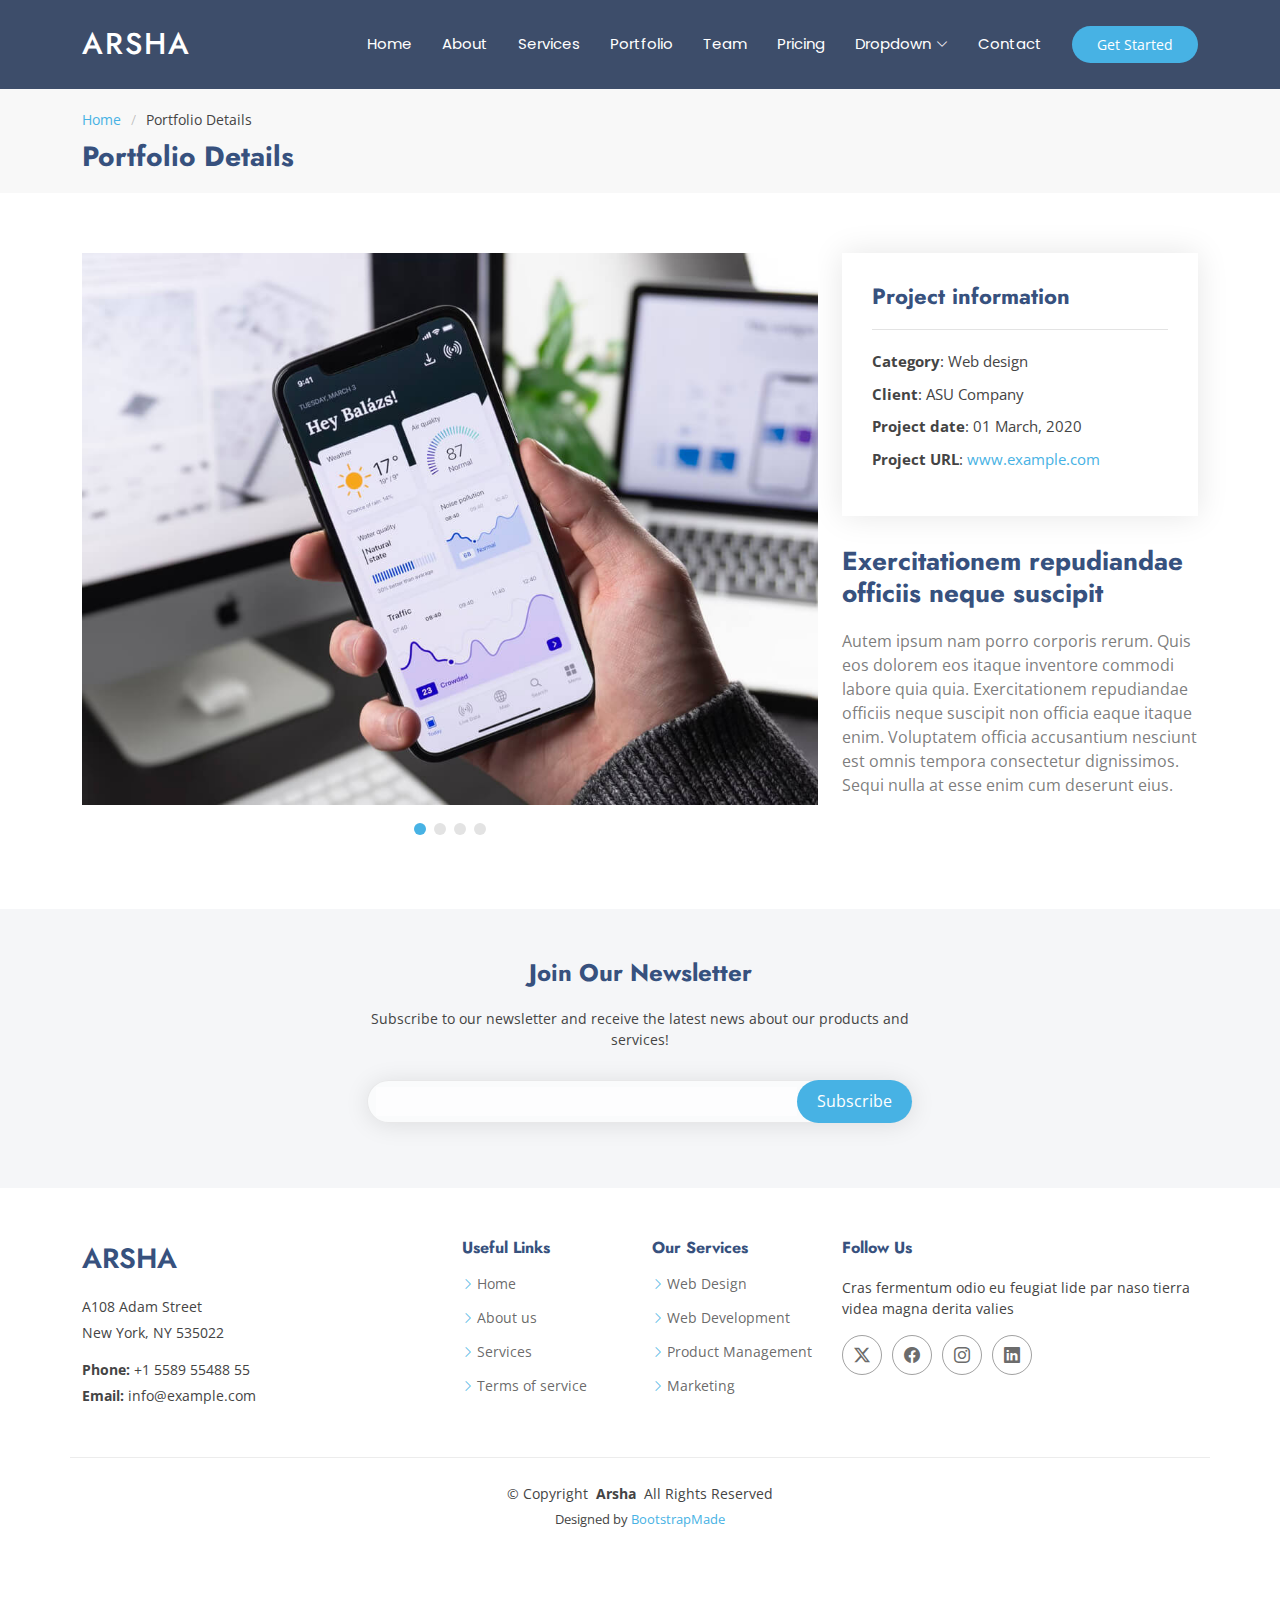
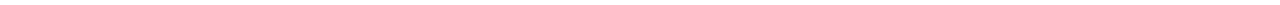
<file: portfolio-details.html>
<!DOCTYPE html>
<html lang="en">

<head>
  <meta charset="utf-8">
  <meta content="width=device-width, initial-scale=1.0" name="viewport">
  <title>Portfolio Details - Arsha Bootstrap Template</title>
  <meta name="description" content="">
  <meta name="keywords" content="">

  <!-- Favicons -->
  <link href="assets/img/favicon.png" rel="icon">
  <link href="assets/img/apple-touch-icon.png" rel="apple-touch-icon">

  <!-- Fonts -->
  <link href="https://fonts.googleapis.com" rel="preconnect">
  <link href="https://fonts.gstatic.com" rel="preconnect" crossorigin>
  <link href="https://fonts.googleapis.com/css2?family=Open+Sans:ital,wght@0,300;0,400;0,500;0,600;0,700;0,800;1,300;1,400;1,500;1,600;1,700;1,800&family=Poppins:ital,wght@0,100;0,200;0,300;0,400;0,500;0,600;0,700;0,800;0,900;1,100;1,200;1,300;1,400;1,500;1,600;1,700;1,800;1,900&family=Jost:ital,wght@0,100;0,200;0,300;0,400;0,500;0,600;0,700;0,800;0,900;1,100;1,200;1,300;1,400;1,500;1,600;1,700;1,800;1,900&display=swap" rel="stylesheet">

  <!-- Vendor CSS Files -->
  <link href="assets/vendor/bootstrap/css/bootstrap.min.css" rel="stylesheet">
  <link href="assets/vendor/bootstrap-icons/bootstrap-icons.css" rel="stylesheet">
  <link href="assets/vendor/aos/aos.css" rel="stylesheet">
  <link href="assets/vendor/glightbox/css/glightbox.min.css" rel="stylesheet">
  <link href="assets/vendor/swiper/swiper-bundle.min.css" rel="stylesheet">

  <!-- Main CSS File -->
  <link href="assets/css/main.css" rel="stylesheet">

  <!-- =======================================================
  * Template Name: Arsha
  * Template URL: https://bootstrapmade.com/arsha-free-bootstrap-html-template-corporate/
  * Updated: Aug 07 2024 with Bootstrap v5.3.3
  * Author: BootstrapMade.com
  * License: https://bootstrapmade.com/license/
  ======================================================== -->
</head>

<body class="portfolio-details-page">

  <header id="header" class="header d-flex align-items-center sticky-top">
    <div class="container-fluid container-xl position-relative d-flex align-items-center">

      <a href="index.html" class="logo d-flex align-items-center me-auto">
        <!-- Uncomment the line below if you also wish to use an image logo -->
        <!-- <img src="assets/img/logo.png" alt=""> -->
        <h1 class="sitename">Arsha</h1>
      </a>

      <nav id="navmenu" class="navmenu">
        <ul>
          <li><a href="#hero">Home</a></li>
          <li><a href="#about">About</a></li>
          <li><a href="#services">Services</a></li>
          <li><a href="#portfolio">Portfolio</a></li>
          <li><a href="#team">Team</a></li>
          <li><a href="#pricing">Pricing</a></li>
          <li class="dropdown"><a href="#"><span>Dropdown</span> <i class="bi bi-chevron-down toggle-dropdown"></i></a>
            <ul>
              <li><a href="#">Dropdown 1</a></li>
              <li class="dropdown"><a href="#"><span>Deep Dropdown</span> <i class="bi bi-chevron-down toggle-dropdown"></i></a>
                <ul>
                  <li><a href="#">Deep Dropdown 1</a></li>
                  <li><a href="#">Deep Dropdown 2</a></li>
                  <li><a href="#">Deep Dropdown 3</a></li>
                  <li><a href="#">Deep Dropdown 4</a></li>
                  <li><a href="#">Deep Dropdown 5</a></li>
                </ul>
              </li>
              <li><a href="#">Dropdown 2</a></li>
              <li><a href="#">Dropdown 3</a></li>
              <li><a href="#">Dropdown 4</a></li>
            </ul>
          </li>
          <li><a href="#contact">Contact</a></li>
        </ul>
        <i class="mobile-nav-toggle d-xl-none bi bi-list"></i>
      </nav>

      <a class="btn-getstarted" href="#about">Get Started</a>

    </div>
  </header>

  <main class="main">

    <!-- Page Title -->
    <div class="page-title" data-aos="fade">
      <div class="container">
        <nav class="breadcrumbs">
          <ol>
            <li><a href="index.html">Home</a></li>
            <li class="current">Portfolio Details</li>
          </ol>
        </nav>
        <h1>Portfolio Details</h1>
      </div>
    </div><!-- End Page Title -->

    <!-- Portfolio Details Section -->
    <section id="portfolio-details" class="portfolio-details section">

      <div class="container" data-aos="fade-up" data-aos-delay="100">

        <div class="row gy-4">

          <div class="col-lg-8">
            <div class="portfolio-details-slider swiper init-swiper">

              <script type="application/json" class="swiper-config">
                {
                  "loop": true,
                  "speed": 600,
                  "autoplay": {
                    "delay": 5000
                  },
                  "slidesPerView": "auto",
                  "pagination": {
                    "el": ".swiper-pagination",
                    "type": "bullets",
                    "clickable": true
                  }
                }
              </script>

              <div class="swiper-wrapper align-items-center">

                <div class="swiper-slide">
                  <img src="assets/img/portfolio/app-1.jpg" alt="">
                </div>

                <div class="swiper-slide">
                  <img src="assets/img/portfolio/product-1.jpg" alt="">
                </div>

                <div class="swiper-slide">
                  <img src="assets/img/portfolio/branding-1.jpg" alt="">
                </div>

                <div class="swiper-slide">
                  <img src="assets/img/portfolio/books-1.jpg" alt="">
                </div>

              </div>
              <div class="swiper-pagination"></div>
            </div>
          </div>

          <div class="col-lg-4">
            <div class="portfolio-info" data-aos="fade-up" data-aos-delay="200">
              <h3>Project information</h3>
              <ul>
                <li><strong>Category</strong>: Web design</li>
                <li><strong>Client</strong>: ASU Company</li>
                <li><strong>Project date</strong>: 01 March, 2020</li>
                <li><strong>Project URL</strong>: <a href="#">www.example.com</a></li>
              </ul>
            </div>
            <div class="portfolio-description" data-aos="fade-up" data-aos-delay="300">
              <h2>Exercitationem repudiandae officiis neque suscipit</h2>
              <p>
                Autem ipsum nam porro corporis rerum. Quis eos dolorem eos itaque inventore commodi labore quia quia. Exercitationem repudiandae officiis neque suscipit non officia eaque itaque enim. Voluptatem officia accusantium nesciunt est omnis tempora consectetur dignissimos. Sequi nulla at esse enim cum deserunt eius.
              </p>
            </div>
          </div>

        </div>

      </div>

    </section><!-- /Portfolio Details Section -->

  </main>

  <footer id="footer" class="footer">

    <div class="footer-newsletter">
      <div class="container">
        <div class="row justify-content-center text-center">
          <div class="col-lg-6">
            <h4>Join Our Newsletter</h4>
            <p>Subscribe to our newsletter and receive the latest news about our products and services!</p>
            <form action="forms/newsletter.php" method="post" class="php-email-form">
              <div class="newsletter-form"><input type="email" name="email"><input type="submit" value="Subscribe"></div>
              <div class="loading">Loading</div>
              <div class="error-message"></div>
              <div class="sent-message">Your subscription request has been sent. Thank you!</div>
            </form>
          </div>
        </div>
      </div>
    </div>

    <div class="container footer-top">
      <div class="row gy-4">
        <div class="col-lg-4 col-md-6 footer-about">
          <a href="index.html" class="d-flex align-items-center">
            <span class="sitename">Arsha</span>
          </a>
          <div class="footer-contact pt-3">
            <p>A108 Adam Street</p>
            <p>New York, NY 535022</p>
            <p class="mt-3"><strong>Phone:</strong> <span>+1 5589 55488 55</span></p>
            <p><strong>Email:</strong> <span>info@example.com</span></p>
          </div>
        </div>

        <div class="col-lg-2 col-md-3 footer-links">
          <h4>Useful Links</h4>
          <ul>
            <li><i class="bi bi-chevron-right"></i> <a href="#">Home</a></li>
            <li><i class="bi bi-chevron-right"></i> <a href="#">About us</a></li>
            <li><i class="bi bi-chevron-right"></i> <a href="#">Services</a></li>
            <li><i class="bi bi-chevron-right"></i> <a href="#">Terms of service</a></li>
          </ul>
        </div>

        <div class="col-lg-2 col-md-3 footer-links">
          <h4>Our Services</h4>
          <ul>
            <li><i class="bi bi-chevron-right"></i> <a href="#">Web Design</a></li>
            <li><i class="bi bi-chevron-right"></i> <a href="#">Web Development</a></li>
            <li><i class="bi bi-chevron-right"></i> <a href="#">Product Management</a></li>
            <li><i class="bi bi-chevron-right"></i> <a href="#">Marketing</a></li>
          </ul>
        </div>

        <div class="col-lg-4 col-md-12">
          <h4>Follow Us</h4>
          <p>Cras fermentum odio eu feugiat lide par naso tierra videa magna derita valies</p>
          <div class="social-links d-flex">
            <a href=""><i class="bi bi-twitter-x"></i></a>
            <a href=""><i class="bi bi-facebook"></i></a>
            <a href=""><i class="bi bi-instagram"></i></a>
            <a href=""><i class="bi bi-linkedin"></i></a>
          </div>
        </div>

      </div>
    </div>

    <div class="container copyright text-center mt-4">
      <p>© <span>Copyright</span> <strong class="px-1 sitename">Arsha</strong> <span>All Rights Reserved</span></p>
      <div class="credits">
        <!-- All the links in the footer should remain intact. -->
        <!-- You can delete the links only if you've purchased the pro version. -->
        <!-- Licensing information: https://bootstrapmade.com/license/ -->
        <!-- Purchase the pro version with working PHP/AJAX contact form: [buy-url] -->
        Designed by <a href="https://bootstrapmade.com/">BootstrapMade</a>
      </div>
    </div>

  </footer>

  <!-- Scroll Top -->
  <a href="#" id="scroll-top" class="scroll-top d-flex align-items-center justify-content-center"><i class="bi bi-arrow-up-short"></i></a>

  <!-- Preloader -->
  <div id="preloader"></div>

  <!-- Vendor JS Files -->
  <script src="assets/vendor/bootstrap/js/bootstrap.bundle.min.js"></script>
  <script src="assets/vendor/php-email-form/validate.js"></script>
  <script src="assets/vendor/aos/aos.js"></script>
  <script src="assets/vendor/glightbox/js/glightbox.min.js"></script>
  <script src="assets/vendor/swiper/swiper-bundle.min.js"></script>
  <script src="assets/vendor/waypoints/noframework.waypoints.js"></script>
  <script src="assets/vendor/imagesloaded/imagesloaded.pkgd.min.js"></script>
  <script src="assets/vendor/isotope-layout/isotope.pkgd.min.js"></script>

  <!-- Main JS File -->
  <script src="assets/js/main.js"></script>

</body>

</html>
</file>
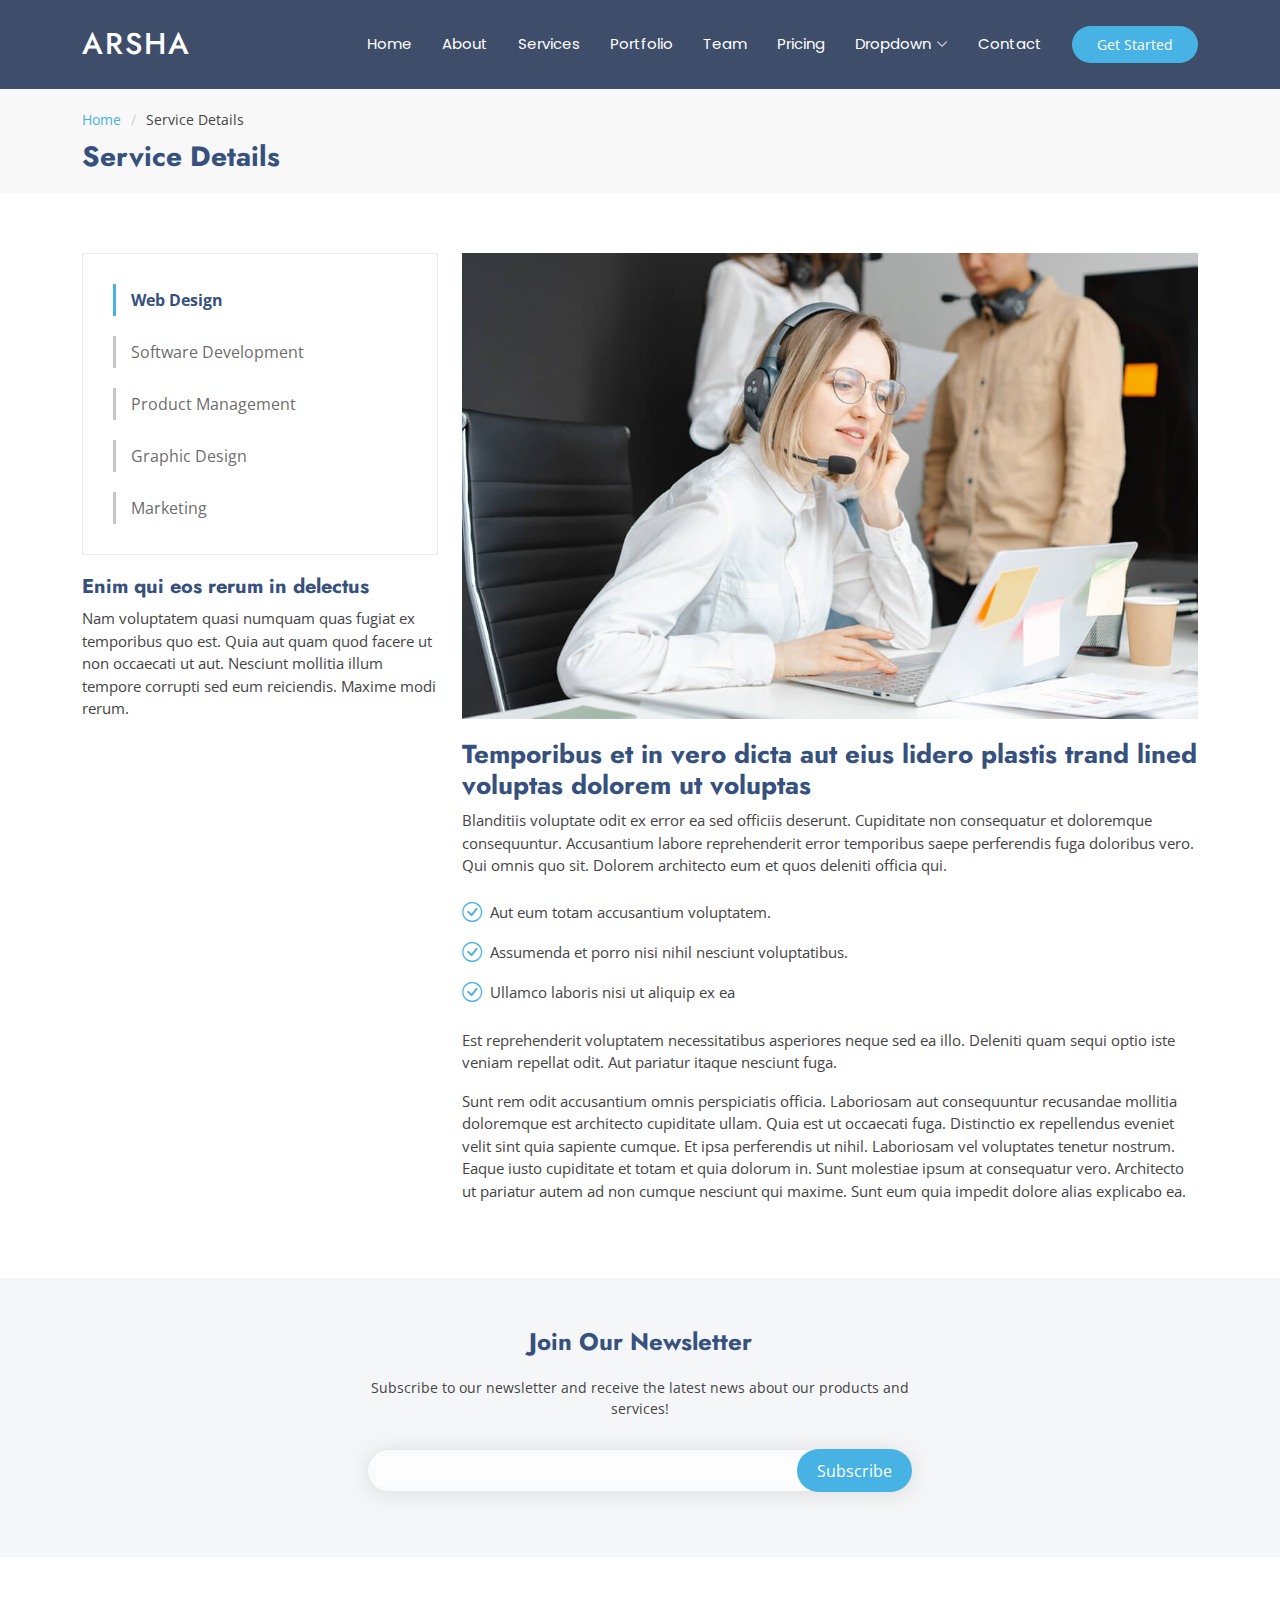
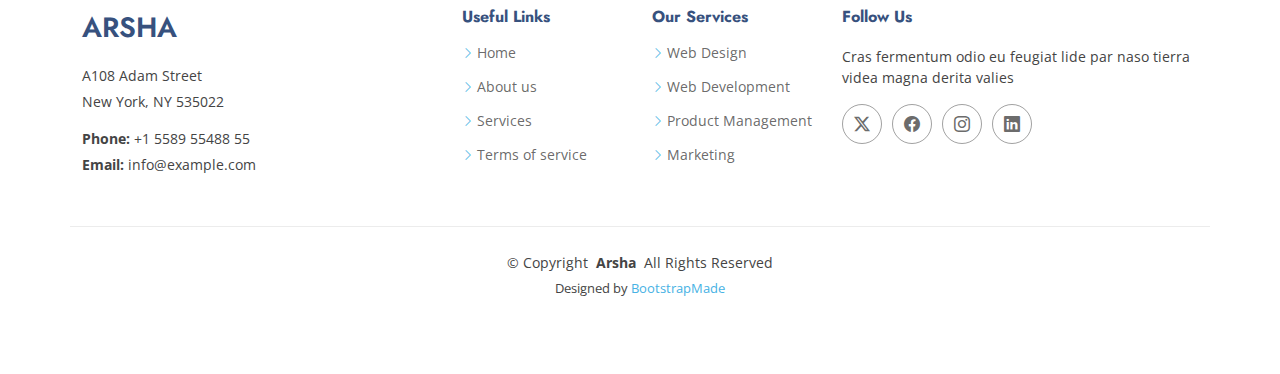
<file: service-details.html>
<!DOCTYPE html>
<html lang="en">

<head>
  <meta charset="utf-8">
  <meta content="width=device-width, initial-scale=1.0" name="viewport">
  <title>Service Details - Arsha Bootstrap Template</title>
  <meta name="description" content="">
  <meta name="keywords" content="">

  <!-- Favicons -->
  <link href="assets/img/favicon.png" rel="icon">
  <link href="assets/img/apple-touch-icon.png" rel="apple-touch-icon">

  <!-- Fonts -->
  <link href="https://fonts.googleapis.com" rel="preconnect">
  <link href="https://fonts.gstatic.com" rel="preconnect" crossorigin>
  <link href="https://fonts.googleapis.com/css2?family=Open+Sans:ital,wght@0,300;0,400;0,500;0,600;0,700;0,800;1,300;1,400;1,500;1,600;1,700;1,800&family=Poppins:ital,wght@0,100;0,200;0,300;0,400;0,500;0,600;0,700;0,800;0,900;1,100;1,200;1,300;1,400;1,500;1,600;1,700;1,800;1,900&family=Jost:ital,wght@0,100;0,200;0,300;0,400;0,500;0,600;0,700;0,800;0,900;1,100;1,200;1,300;1,400;1,500;1,600;1,700;1,800;1,900&display=swap" rel="stylesheet">

  <!-- Vendor CSS Files -->
  <link href="assets/vendor/bootstrap/css/bootstrap.min.css" rel="stylesheet">
  <link href="assets/vendor/bootstrap-icons/bootstrap-icons.css" rel="stylesheet">
  <link href="assets/vendor/aos/aos.css" rel="stylesheet">
  <link href="assets/vendor/glightbox/css/glightbox.min.css" rel="stylesheet">
  <link href="assets/vendor/swiper/swiper-bundle.min.css" rel="stylesheet">

  <!-- Main CSS File -->
  <link href="assets/css/main.css" rel="stylesheet">

  <!-- =======================================================
  * Template Name: Arsha
  * Template URL: https://bootstrapmade.com/arsha-free-bootstrap-html-template-corporate/
  * Updated: Aug 07 2024 with Bootstrap v5.3.3
  * Author: BootstrapMade.com
  * License: https://bootstrapmade.com/license/
  ======================================================== -->
</head>

<body class="service-details-page">

  <header id="header" class="header d-flex align-items-center sticky-top">
    <div class="container-fluid container-xl position-relative d-flex align-items-center">

      <a href="index.html" class="logo d-flex align-items-center me-auto">
        <!-- Uncomment the line below if you also wish to use an image logo -->
        <!-- <img src="assets/img/logo.png" alt=""> -->
        <h1 class="sitename">Arsha</h1>
      </a>

      <nav id="navmenu" class="navmenu">
        <ul>
          <li><a href="#hero">Home</a></li>
          <li><a href="#about">About</a></li>
          <li><a href="#services">Services</a></li>
          <li><a href="#portfolio">Portfolio</a></li>
          <li><a href="#team">Team</a></li>
          <li><a href="#pricing">Pricing</a></li>
          <li class="dropdown"><a href="#"><span>Dropdown</span> <i class="bi bi-chevron-down toggle-dropdown"></i></a>
            <ul>
              <li><a href="#">Dropdown 1</a></li>
              <li class="dropdown"><a href="#"><span>Deep Dropdown</span> <i class="bi bi-chevron-down toggle-dropdown"></i></a>
                <ul>
                  <li><a href="#">Deep Dropdown 1</a></li>
                  <li><a href="#">Deep Dropdown 2</a></li>
                  <li><a href="#">Deep Dropdown 3</a></li>
                  <li><a href="#">Deep Dropdown 4</a></li>
                  <li><a href="#">Deep Dropdown 5</a></li>
                </ul>
              </li>
              <li><a href="#">Dropdown 2</a></li>
              <li><a href="#">Dropdown 3</a></li>
              <li><a href="#">Dropdown 4</a></li>
            </ul>
          </li>
          <li><a href="#contact">Contact</a></li>
        </ul>
        <i class="mobile-nav-toggle d-xl-none bi bi-list"></i>
      </nav>

      <a class="btn-getstarted" href="#about">Get Started</a>

    </div>
  </header>

  <main class="main">

    <!-- Page Title -->
    <div class="page-title" data-aos="fade">
      <div class="container">
        <nav class="breadcrumbs">
          <ol>
            <li><a href="index.html">Home</a></li>
            <li class="current">Service Details</li>
          </ol>
        </nav>
        <h1>Service Details</h1>
      </div>
    </div><!-- End Page Title -->

    <!-- Service Details Section -->
    <section id="service-details" class="service-details section">

      <div class="container">

        <div class="row gy-4">

          <div class="col-lg-4" data-aos="fade-up" data-aos-delay="100">
            <div class="services-list">
              <a href="#" class="active">Web Design</a>
              <a href="#">Software Development</a>
              <a href="#">Product Management</a>
              <a href="#">Graphic Design</a>
              <a href="#">Marketing</a>
            </div>

            <h4>Enim qui eos rerum in delectus</h4>
            <p>Nam voluptatem quasi numquam quas fugiat ex temporibus quo est. Quia aut quam quod facere ut non occaecati ut aut. Nesciunt mollitia illum tempore corrupti sed eum reiciendis. Maxime modi rerum.</p>
          </div>

          <div class="col-lg-8" data-aos="fade-up" data-aos-delay="200">
            <img src="assets/img/services.jpg" alt="" class="img-fluid services-img">
            <h3>Temporibus et in vero dicta aut eius lidero plastis trand lined voluptas dolorem ut voluptas</h3>
            <p>
              Blanditiis voluptate odit ex error ea sed officiis deserunt. Cupiditate non consequatur et doloremque consequuntur. Accusantium labore reprehenderit error temporibus saepe perferendis fuga doloribus vero. Qui omnis quo sit. Dolorem architecto eum et quos deleniti officia qui.
            </p>
            <ul>
              <li><i class="bi bi-check-circle"></i> <span>Aut eum totam accusantium voluptatem.</span></li>
              <li><i class="bi bi-check-circle"></i> <span>Assumenda et porro nisi nihil nesciunt voluptatibus.</span></li>
              <li><i class="bi bi-check-circle"></i> <span>Ullamco laboris nisi ut aliquip ex ea</span></li>
            </ul>
            <p>
              Est reprehenderit voluptatem necessitatibus asperiores neque sed ea illo. Deleniti quam sequi optio iste veniam repellat odit. Aut pariatur itaque nesciunt fuga.
            </p>
            <p>
              Sunt rem odit accusantium omnis perspiciatis officia. Laboriosam aut consequuntur recusandae mollitia doloremque est architecto cupiditate ullam. Quia est ut occaecati fuga. Distinctio ex repellendus eveniet velit sint quia sapiente cumque. Et ipsa perferendis ut nihil. Laboriosam vel voluptates tenetur nostrum. Eaque iusto cupiditate et totam et quia dolorum in. Sunt molestiae ipsum at consequatur vero. Architecto ut pariatur autem ad non cumque nesciunt qui maxime. Sunt eum quia impedit dolore alias explicabo ea.
            </p>
          </div>

        </div>

      </div>

    </section><!-- /Service Details Section -->

  </main>

  <footer id="footer" class="footer">

    <div class="footer-newsletter">
      <div class="container">
        <div class="row justify-content-center text-center">
          <div class="col-lg-6">
            <h4>Join Our Newsletter</h4>
            <p>Subscribe to our newsletter and receive the latest news about our products and services!</p>
            <form action="forms/newsletter.php" method="post" class="php-email-form">
              <div class="newsletter-form"><input type="email" name="email"><input type="submit" value="Subscribe"></div>
              <div class="loading">Loading</div>
              <div class="error-message"></div>
              <div class="sent-message">Your subscription request has been sent. Thank you!</div>
            </form>
          </div>
        </div>
      </div>
    </div>

    <div class="container footer-top">
      <div class="row gy-4">
        <div class="col-lg-4 col-md-6 footer-about">
          <a href="index.html" class="d-flex align-items-center">
            <span class="sitename">Arsha</span>
          </a>
          <div class="footer-contact pt-3">
            <p>A108 Adam Street</p>
            <p>New York, NY 535022</p>
            <p class="mt-3"><strong>Phone:</strong> <span>+1 5589 55488 55</span></p>
            <p><strong>Email:</strong> <span>info@example.com</span></p>
          </div>
        </div>

        <div class="col-lg-2 col-md-3 footer-links">
          <h4>Useful Links</h4>
          <ul>
            <li><i class="bi bi-chevron-right"></i> <a href="#">Home</a></li>
            <li><i class="bi bi-chevron-right"></i> <a href="#">About us</a></li>
            <li><i class="bi bi-chevron-right"></i> <a href="#">Services</a></li>
            <li><i class="bi bi-chevron-right"></i> <a href="#">Terms of service</a></li>
          </ul>
        </div>

        <div class="col-lg-2 col-md-3 footer-links">
          <h4>Our Services</h4>
          <ul>
            <li><i class="bi bi-chevron-right"></i> <a href="#">Web Design</a></li>
            <li><i class="bi bi-chevron-right"></i> <a href="#">Web Development</a></li>
            <li><i class="bi bi-chevron-right"></i> <a href="#">Product Management</a></li>
            <li><i class="bi bi-chevron-right"></i> <a href="#">Marketing</a></li>
          </ul>
        </div>

        <div class="col-lg-4 col-md-12">
          <h4>Follow Us</h4>
          <p>Cras fermentum odio eu feugiat lide par naso tierra videa magna derita valies</p>
          <div class="social-links d-flex">
            <a href=""><i class="bi bi-twitter-x"></i></a>
            <a href=""><i class="bi bi-facebook"></i></a>
            <a href=""><i class="bi bi-instagram"></i></a>
            <a href=""><i class="bi bi-linkedin"></i></a>
          </div>
        </div>

      </div>
    </div>

    <div class="container copyright text-center mt-4">
      <p>© <span>Copyright</span> <strong class="px-1 sitename">Arsha</strong> <span>All Rights Reserved</span></p>
      <div class="credits">
        <!-- All the links in the footer should remain intact. -->
        <!-- You can delete the links only if you've purchased the pro version. -->
        <!-- Licensing information: https://bootstrapmade.com/license/ -->
        <!-- Purchase the pro version with working PHP/AJAX contact form: [buy-url] -->
        Designed by <a href="https://bootstrapmade.com/">BootstrapMade</a>
      </div>
    </div>

  </footer>

  <!-- Scroll Top -->
  <a href="#" id="scroll-top" class="scroll-top d-flex align-items-center justify-content-center"><i class="bi bi-arrow-up-short"></i></a>

  <!-- Preloader -->
  <div id="preloader"></div>

  <!-- Vendor JS Files -->
  <script src="assets/vendor/bootstrap/js/bootstrap.bundle.min.js"></script>
  <script src="assets/vendor/php-email-form/validate.js"></script>
  <script src="assets/vendor/aos/aos.js"></script>
  <script src="assets/vendor/glightbox/js/glightbox.min.js"></script>
  <script src="assets/vendor/swiper/swiper-bundle.min.js"></script>
  <script src="assets/vendor/waypoints/noframework.waypoints.js"></script>
  <script src="assets/vendor/imagesloaded/imagesloaded.pkgd.min.js"></script>
  <script src="assets/vendor/isotope-layout/isotope.pkgd.min.js"></script>

  <!-- Main JS File -->
  <script src="assets/js/main.js"></script>

</body>

</html>
</file>
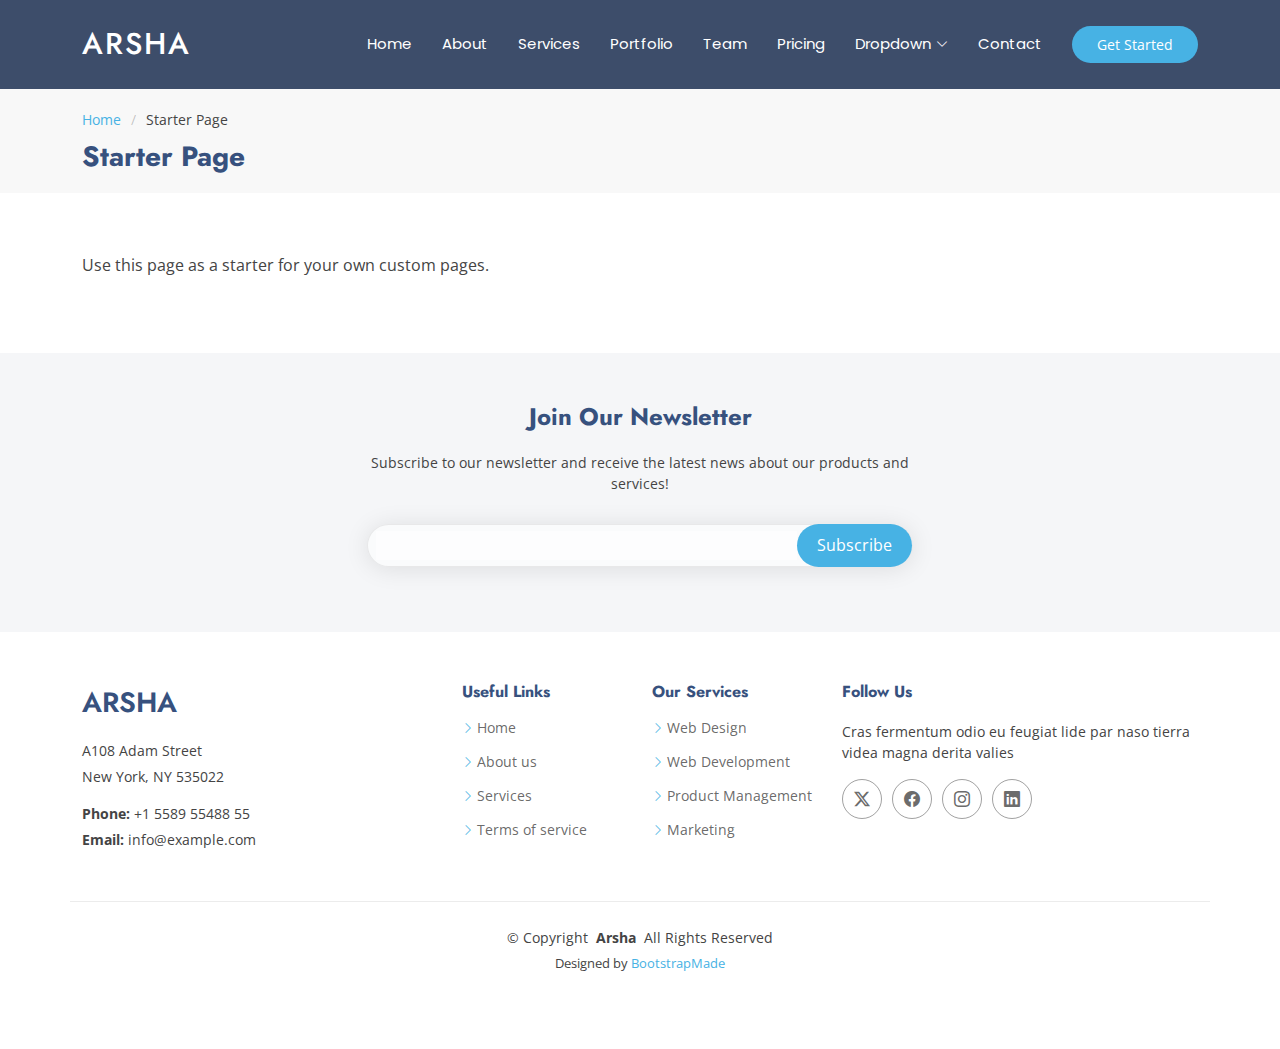
<file: starter-page.html>
<!DOCTYPE html>
<html lang="en">

<head>
  <meta charset="utf-8">
  <meta content="width=device-width, initial-scale=1.0" name="viewport">
  <title>Starter Page - Arsha Bootstrap Template</title>
  <meta name="description" content="">
  <meta name="keywords" content="">

  <!-- Favicons -->
  <link href="assets/img/favicon.png" rel="icon">
  <link href="assets/img/apple-touch-icon.png" rel="apple-touch-icon">

  <!-- Fonts -->
  <link href="https://fonts.googleapis.com" rel="preconnect">
  <link href="https://fonts.gstatic.com" rel="preconnect" crossorigin>
  <link href="https://fonts.googleapis.com/css2?family=Open+Sans:ital,wght@0,300;0,400;0,500;0,600;0,700;0,800;1,300;1,400;1,500;1,600;1,700;1,800&family=Poppins:ital,wght@0,100;0,200;0,300;0,400;0,500;0,600;0,700;0,800;0,900;1,100;1,200;1,300;1,400;1,500;1,600;1,700;1,800;1,900&family=Jost:ital,wght@0,100;0,200;0,300;0,400;0,500;0,600;0,700;0,800;0,900;1,100;1,200;1,300;1,400;1,500;1,600;1,700;1,800;1,900&display=swap" rel="stylesheet">

  <!-- Vendor CSS Files -->
  <link href="assets/vendor/bootstrap/css/bootstrap.min.css" rel="stylesheet">
  <link href="assets/vendor/bootstrap-icons/bootstrap-icons.css" rel="stylesheet">
  <link href="assets/vendor/aos/aos.css" rel="stylesheet">
  <link href="assets/vendor/glightbox/css/glightbox.min.css" rel="stylesheet">
  <link href="assets/vendor/swiper/swiper-bundle.min.css" rel="stylesheet">

  <!-- Main CSS File -->
  <link href="assets/css/main.css" rel="stylesheet">

  <!-- =======================================================
  * Template Name: Arsha
  * Template URL: https://bootstrapmade.com/arsha-free-bootstrap-html-template-corporate/
  * Updated: Aug 07 2024 with Bootstrap v5.3.3
  * Author: BootstrapMade.com
  * License: https://bootstrapmade.com/license/
  ======================================================== -->
</head>

<body class="starter-page-page">

  <header id="header" class="header d-flex align-items-center sticky-top">
    <div class="container-fluid container-xl position-relative d-flex align-items-center">

      <a href="index.html" class="logo d-flex align-items-center me-auto">
        <!-- Uncomment the line below if you also wish to use an image logo -->
        <!-- <img src="assets/img/logo.png" alt=""> -->
        <h1 class="sitename">Arsha</h1>
      </a>

      <nav id="navmenu" class="navmenu">
        <ul>
          <li><a href="#hero">Home</a></li>
          <li><a href="#about">About</a></li>
          <li><a href="#services">Services</a></li>
          <li><a href="#portfolio">Portfolio</a></li>
          <li><a href="#team">Team</a></li>
          <li><a href="#pricing">Pricing</a></li>
          <li class="dropdown"><a href="#"><span>Dropdown</span> <i class="bi bi-chevron-down toggle-dropdown"></i></a>
            <ul>
              <li><a href="#">Dropdown 1</a></li>
              <li class="dropdown"><a href="#"><span>Deep Dropdown</span> <i class="bi bi-chevron-down toggle-dropdown"></i></a>
                <ul>
                  <li><a href="#">Deep Dropdown 1</a></li>
                  <li><a href="#">Deep Dropdown 2</a></li>
                  <li><a href="#">Deep Dropdown 3</a></li>
                  <li><a href="#">Deep Dropdown 4</a></li>
                  <li><a href="#">Deep Dropdown 5</a></li>
                </ul>
              </li>
              <li><a href="#">Dropdown 2</a></li>
              <li><a href="#">Dropdown 3</a></li>
              <li><a href="#">Dropdown 4</a></li>
            </ul>
          </li>
          <li><a href="#contact">Contact</a></li>
        </ul>
        <i class="mobile-nav-toggle d-xl-none bi bi-list"></i>
      </nav>

      <a class="btn-getstarted" href="#about">Get Started</a>

    </div>
  </header>

  <main class="main">

    <!-- Page Title -->
    <div class="page-title" data-aos="fade">
      <div class="container">
        <nav class="breadcrumbs">
          <ol>
            <li><a href="index.html">Home</a></li>
            <li class="current">Starter Page</li>
          </ol>
        </nav>
        <h1>Starter Page</h1>
      </div>
    </div><!-- End Page Title -->

    <!-- Starter Section Section -->
    <section id="starter-section" class="starter-section section">

      <div class="container" data-aos="fade-up">
        <p>Use this page as a starter for your own custom pages.</p>
      </div>

    </section><!-- /Starter Section Section -->

  </main>

  <footer id="footer" class="footer">

    <div class="footer-newsletter">
      <div class="container">
        <div class="row justify-content-center text-center">
          <div class="col-lg-6">
            <h4>Join Our Newsletter</h4>
            <p>Subscribe to our newsletter and receive the latest news about our products and services!</p>
            <form action="forms/newsletter.php" method="post" class="php-email-form">
              <div class="newsletter-form"><input type="email" name="email"><input type="submit" value="Subscribe"></div>
              <div class="loading">Loading</div>
              <div class="error-message"></div>
              <div class="sent-message">Your subscription request has been sent. Thank you!</div>
            </form>
          </div>
        </div>
      </div>
    </div>

    <div class="container footer-top">
      <div class="row gy-4">
        <div class="col-lg-4 col-md-6 footer-about">
          <a href="index.html" class="d-flex align-items-center">
            <span class="sitename">Arsha</span>
          </a>
          <div class="footer-contact pt-3">
            <p>A108 Adam Street</p>
            <p>New York, NY 535022</p>
            <p class="mt-3"><strong>Phone:</strong> <span>+1 5589 55488 55</span></p>
            <p><strong>Email:</strong> <span>info@example.com</span></p>
          </div>
        </div>

        <div class="col-lg-2 col-md-3 footer-links">
          <h4>Useful Links</h4>
          <ul>
            <li><i class="bi bi-chevron-right"></i> <a href="#">Home</a></li>
            <li><i class="bi bi-chevron-right"></i> <a href="#">About us</a></li>
            <li><i class="bi bi-chevron-right"></i> <a href="#">Services</a></li>
            <li><i class="bi bi-chevron-right"></i> <a href="#">Terms of service</a></li>
          </ul>
        </div>

        <div class="col-lg-2 col-md-3 footer-links">
          <h4>Our Services</h4>
          <ul>
            <li><i class="bi bi-chevron-right"></i> <a href="#">Web Design</a></li>
            <li><i class="bi bi-chevron-right"></i> <a href="#">Web Development</a></li>
            <li><i class="bi bi-chevron-right"></i> <a href="#">Product Management</a></li>
            <li><i class="bi bi-chevron-right"></i> <a href="#">Marketing</a></li>
          </ul>
        </div>

        <div class="col-lg-4 col-md-12">
          <h4>Follow Us</h4>
          <p>Cras fermentum odio eu feugiat lide par naso tierra videa magna derita valies</p>
          <div class="social-links d-flex">
            <a href=""><i class="bi bi-twitter-x"></i></a>
            <a href=""><i class="bi bi-facebook"></i></a>
            <a href=""><i class="bi bi-instagram"></i></a>
            <a href=""><i class="bi bi-linkedin"></i></a>
          </div>
        </div>

      </div>
    </div>

    <div class="container copyright text-center mt-4">
      <p>© <span>Copyright</span> <strong class="px-1 sitename">Arsha</strong> <span>All Rights Reserved</span></p>
      <div class="credits">
        <!-- All the links in the footer should remain intact. -->
        <!-- You can delete the links only if you've purchased the pro version. -->
        <!-- Licensing information: https://bootstrapmade.com/license/ -->
        <!-- Purchase the pro version with working PHP/AJAX contact form: [buy-url] -->
        Designed by <a href="https://bootstrapmade.com/">BootstrapMade</a>
      </div>
    </div>

  </footer>

  <!-- Scroll Top -->
  <a href="#" id="scroll-top" class="scroll-top d-flex align-items-center justify-content-center"><i class="bi bi-arrow-up-short"></i></a>

  <!-- Preloader -->
  <div id="preloader"></div>

  <!-- Vendor JS Files -->
  <script src="assets/vendor/bootstrap/js/bootstrap.bundle.min.js"></script>
  <script src="assets/vendor/php-email-form/validate.js"></script>
  <script src="assets/vendor/aos/aos.js"></script>
  <script src="assets/vendor/glightbox/js/glightbox.min.js"></script>
  <script src="assets/vendor/swiper/swiper-bundle.min.js"></script>
  <script src="assets/vendor/waypoints/noframework.waypoints.js"></script>
  <script src="assets/vendor/imagesloaded/imagesloaded.pkgd.min.js"></script>
  <script src="assets/vendor/isotope-layout/isotope.pkgd.min.js"></script>

  <!-- Main JS File -->
  <script src="assets/js/main.js"></script>

</body>

</html>
</file>
<file: assets/css/main.css>
/**
* Template Name: Arsha
* Template URL: https://bootstrapmade.com/arsha-free-bootstrap-html-template-corporate/
* Updated: Aug 07 2024 with Bootstrap v5.3.3
* Author: BootstrapMade.com
* License: https://bootstrapmade.com/license/
*/

/*--------------------------------------------------------------
# Font & Color Variables
# Help: https://bootstrapmade.com/color-system/
--------------------------------------------------------------*/
/* Fonts */
:root {
  --default-font: "Open Sans",  system-ui, -apple-system, "Segoe UI", Roboto, "Helvetica Neue", Arial, "Noto Sans", "Liberation Sans", sans-serif, "Apple Color Emoji", "Segoe UI Emoji", "Segoe UI Symbol", "Noto Color Emoji";
  --heading-font: "Jost",  sans-serif;
  --nav-font: "Poppins",  sans-serif;
}

/* Global Colors - The following color variables are used throughout the website. Updating them here will change the color scheme of the entire website */
:root { 
  --background-color: #ffffff; /* Background color for the entire website, including individual sections */
  --default-color: #444444; /* Default color used for the majority of the text content across the entire website */
  --heading-color: #37517e; /* Color for headings, subheadings and title throughout the website */
  --accent-color: #47b2e4; /* Accent color that represents your brand on the website. It's used for buttons, links, and other elements that need to stand out */
  --surface-color: #ffffff; /* The surface color is used as a background of boxed elements within sections, such as cards, icon boxes, or other elements that require a visual separation from the global background. */
  --contrast-color: #ffffff; /* Contrast color for text, ensuring readability against backgrounds of accent, heading, or default colors. */
}

/* Nav Menu Colors - The following color variables are used specifically for the navigation menu. They are separate from the global colors to allow for more customization options */
:root {
  --nav-color: #ffffff;  /* The default color of the main navmenu links */
  --nav-hover-color: #47b2e4; /* Applied to main navmenu links when they are hovered over or active */
  --nav-mobile-background-color: #ffffff; /* Used as the background color for mobile navigation menu */
  --nav-dropdown-background-color: #ffffff; /* Used as the background color for dropdown items that appear when hovering over primary navigation items */
  --nav-dropdown-color: #444444; /* Used for navigation links of the dropdown items in the navigation menu. */
  --nav-dropdown-hover-color: #47b2e4; /* Similar to --nav-hover-color, this color is applied to dropdown navigation links when they are hovered over. */
}

/* Color Presets - These classes override global colors when applied to any section or element, providing reuse of the sam color scheme. */

.light-background {
  --background-color: #f5f6f8;
  --surface-color: #ffffff;
}

.dark-background {
  --background-color: #37517e;
  --default-color: #ffffff;
  --heading-color: #ffffff;
  --surface-color: #4668a2;
  --contrast-color: #ffffff;
}

/* Smooth scroll */
:root {
  scroll-behavior: smooth;
}

/*--------------------------------------------------------------
# General Styling & Shared Classes
--------------------------------------------------------------*/
body {
  color: var(--default-color);
  background-color: var(--background-color);
  font-family: var(--default-font);
}

a {
  color: var(--accent-color);
  text-decoration: none;
  transition: 0.3s;
}

a:hover {
  color: color-mix(in srgb, var(--accent-color), transparent 25%);
  text-decoration: none;
}

h1,
h2,
h3,
h4,
h5,
h6 {
  color: var(--heading-color);
  font-family: var(--heading-font);
}

/* PHP Email Form Messages
------------------------------*/
.php-email-form .error-message {
  display: none;
  background: #df1529;
  color: #ffffff;
  text-align: left;
  padding: 15px;
  margin-bottom: 24px;
  font-weight: 600;
}

.php-email-form .sent-message {
  display: none;
  color: #ffffff;
  background: #059652;
  text-align: center;
  padding: 15px;
  margin-bottom: 24px;
  font-weight: 600;
}

.php-email-form .loading {
  display: none;
  background: var(--surface-color);
  text-align: center;
  padding: 15px;
  margin-bottom: 24px;
}

.php-email-form .loading:before {
  content: "";
  display: inline-block;
  border-radius: 50%;
  width: 24px;
  height: 24px;
  margin: 0 10px -6px 0;
  border: 3px solid var(--accent-color);
  border-top-color: var(--surface-color);
  animation: php-email-form-loading 1s linear infinite;
}

@keyframes php-email-form-loading {
  0% {
    transform: rotate(0deg);
  }

  100% {
    transform: rotate(360deg);
  }
}

/*--------------------------------------------------------------
# Global Header
--------------------------------------------------------------*/
.header {
  --background-color: #3d4d6a;
  --heading-color: #ffffff;
  color: var(--default-color);
  background-color: var(--background-color);
  padding: 15px 0;
  transition: all 0.5s;
  z-index: 997;
}

.header .logo {
  line-height: 1;
}

.header .logo img {
  max-height: 36px;
  margin-right: 8px;
}

.header .logo h1 {
  font-size: 30px;
  margin: 0;
  font-weight: 500;
  color: var(--heading-color);
  letter-spacing: 2px;
  text-transform: uppercase;
}

.header .btn-getstarted,
.header .btn-getstarted:focus {
  color: var(--contrast-color);
  background: var(--accent-color);
  font-size: 14px;
  padding: 8px 25px;
  margin: 0 0 0 30px;
  border-radius: 50px;
  transition: 0.3s;
}

.header .btn-getstarted:hover,
.header .btn-getstarted:focus:hover {
  color: var(--contrast-color);
  background: color-mix(in srgb, var(--accent-color), transparent 15%);
}

@media (max-width: 1200px) {
  .header .logo {
    order: 1;
  }

  .header .btn-getstarted {
    order: 2;
    margin: 0 15px 0 0;
    padding: 6px 15px;
  }

  .header .navmenu {
    order: 3;
  }
}

/* Index Page Header
------------------------------*/
.index-page .header {
  --background-color: rgba(255, 255, 255, 0);
  --heading-color: #ffffff;
  --nav-color: #ffffff;
}

/* Index Page Header on Scroll
------------------------------*/
.index-page.scrolled .header {
  --background-color: rgba(40, 58, 90, 0.9);
}

/*--------------------------------------------------------------
# Navigation Menu
--------------------------------------------------------------*/
/* Desktop Navigation */
@media (min-width: 1200px) {
  .navmenu {
    padding: 0;
  }

  .navmenu ul {
    margin: 0;
    padding: 0;
    display: flex;
    list-style: none;
    align-items: center;
  }

  .navmenu li {
    position: relative;
  }

  .navmenu a,
  .navmenu a:focus {
    color: var(--nav-color);
    padding: 18px 15px;
    font-size: 15px;
    font-family: var(--nav-font);
    font-weight: 400;
    display: flex;
    align-items: center;
    justify-content: space-between;
    white-space: nowrap;
    transition: 0.3s;
  }

  .navmenu a i,
  .navmenu a:focus i {
    font-size: 12px;
    line-height: 0;
    margin-left: 5px;
    transition: 0.3s;
  }

  .navmenu li:last-child a {
    padding-right: 0;
  }

  .navmenu li:hover>a,
  .navmenu .active,
  .navmenu .active:focus {
    color: var(--nav-hover-color);
  }

  .navmenu .dropdown ul {
    margin: 0;
    padding: 10px 0;
    background: var(--nav-dropdown-background-color);
    display: block;
    position: absolute;
    visibility: hidden;
    left: 14px;
    top: 130%;
    opacity: 0;
    transition: 0.3s;
    border-radius: 4px;
    z-index: 99;
    box-shadow: 0px 0px 30px rgba(0, 0, 0, 0.1);
  }

  .navmenu .dropdown ul li {
    min-width: 200px;
  }

  .navmenu .dropdown ul a {
    padding: 10px 20px;
    font-size: 15px;
    text-transform: none;
    color: var(--nav-dropdown-color);
  }

  .navmenu .dropdown ul a i {
    font-size: 12px;
  }

  .navmenu .dropdown ul a:hover,
  .navmenu .dropdown ul .active:hover,
  .navmenu .dropdown ul li:hover>a {
    color: var(--nav-dropdown-hover-color);
  }

  .navmenu .dropdown:hover>ul {
    opacity: 1;
    top: 100%;
    visibility: visible;
  }

  .navmenu .dropdown .dropdown ul {
    top: 0;
    left: -90%;
    visibility: hidden;
  }

  .navmenu .dropdown .dropdown:hover>ul {
    opacity: 1;
    top: 0;
    left: -100%;
    visibility: visible;
  }

  .navmenu .megamenu {
    position: static;
  }

  .navmenu .megamenu ul {
    margin: 0;
    padding: 10px;
    background: var(--nav-dropdown-background-color);
    box-shadow: 0px 0px 20px rgba(0, 0, 0, 0.1);
    position: absolute;
    top: 130%;
    left: 0;
    right: 0;
    visibility: hidden;
    opacity: 0;
    display: flex;
    transition: 0.3s;
    border-radius: 4px;
    z-index: 99;
  }

  .navmenu .megamenu ul li {
    flex: 1;
  }

  .navmenu .megamenu ul li a,
  .navmenu .megamenu ul li:hover>a {
    padding: 10px 20px;
    font-size: 15px;
    color: var(--nav-dropdown-color);
  }

  .navmenu .megamenu ul li a:hover,
  .navmenu .megamenu ul li .active,
  .navmenu .megamenu ul li .active:hover {
    color: var(--nav-dropdown-hover-color);
  }

  .navmenu .megamenu:hover>ul {
    opacity: 1;
    top: 100%;
    visibility: visible;
  }

  .navmenu .dd-box-shadow {
    box-shadow: 0px 0px 30px rgba(0, 0, 0, 0.1);
  }
}

/* Mobile Navigation */
@media (max-width: 1199px) {
  .mobile-nav-toggle {
    color: var(--nav-color);
    font-size: 28px;
    line-height: 0;
    margin-right: 10px;
    cursor: pointer;
    transition: color 0.3s;
  }

  .navmenu {
    padding: 0;
    z-index: 9997;
  }

  .navmenu ul {
    display: none;
    list-style: none;
    position: absolute;
    inset: 60px 20px 20px 20px;
    padding: 10px 0;
    margin: 0;
    border-radius: 6px;
    background-color: var(--nav-mobile-background-color);
    overflow-y: auto;
    transition: 0.3s;
    z-index: 9998;
    box-shadow: 0px 0px 30px rgba(0, 0, 0, 0.1);
  }

  .navmenu a,
  .navmenu a:focus {
    color: var(--nav-dropdown-color);
    padding: 10px 20px;
    font-family: var(--nav-font);
    font-size: 17px;
    font-weight: 500;
    display: flex;
    align-items: center;
    justify-content: space-between;
    white-space: nowrap;
    transition: 0.3s;
  }

  .navmenu a i,
  .navmenu a:focus i {
    font-size: 12px;
    line-height: 0;
    margin-left: 5px;
    width: 30px;
    height: 30px;
    display: flex;
    align-items: center;
    justify-content: center;
    border-radius: 50%;
    transition: 0.3s;
    background-color: color-mix(in srgb, var(--accent-color), transparent 90%);
  }

  .navmenu a i:hover,
  .navmenu a:focus i:hover {
    background-color: var(--accent-color);
    color: var(--contrast-color);
  }

  .navmenu a:hover,
  .navmenu .active,
  .navmenu .active:focus {
    color: var(--nav-dropdown-hover-color);
  }

  .navmenu .active i,
  .navmenu .active:focus i {
    background-color: var(--accent-color);
    color: var(--contrast-color);
    transform: rotate(180deg);
  }

  .navmenu .dropdown ul {
    position: static;
    display: none;
    z-index: 99;
    padding: 10px 0;
    margin: 10px 20px;
    background-color: var(--nav-dropdown-background-color);
    border: 1px solid color-mix(in srgb, var(--default-color), transparent 90%);
    box-shadow: none;
    transition: all 0.5s ease-in-out;
  }

  .navmenu .dropdown ul ul {
    background-color: rgba(33, 37, 41, 0.1);
  }

  .navmenu .dropdown>.dropdown-active {
    display: block;
    background-color: rgba(33, 37, 41, 0.03);
  }

  .mobile-nav-active {
    overflow: hidden;
  }

  .mobile-nav-active .mobile-nav-toggle {
    color: #fff;
    position: absolute;
    font-size: 32px;
    top: 15px;
    right: 15px;
    margin-right: 0;
    z-index: 9999;
  }

  .mobile-nav-active .navmenu {
    position: fixed;
    overflow: hidden;
    inset: 0;
    background: rgba(33, 37, 41, 0.8);
    transition: 0.3s;
  }

  .mobile-nav-active .navmenu>ul {
    display: block;
  }
}

/*--------------------------------------------------------------
# Global Footer
--------------------------------------------------------------*/
.footer {
  color: var(--default-color);
  background-color: var(--background-color);
  font-size: 14px;
  padding-bottom: 50px;
  position: relative;
}

.footer .footer-newsletter {
  background-color: color-mix(in srgb, var(--heading-color), transparent 95%);
  padding: 50px 0;
}

.footer .footer-newsletter h4 {
  font-size: 24px;
}

.footer .footer-newsletter .newsletter-form {
  margin-top: 30px;
  margin-bottom: 15px;
  padding: 6px 8px;
  position: relative;
  background-color: color-mix(in srgb, var(--background-color), transparent 50%);
  border: 1px solid color-mix(in srgb, var(--default-color), transparent 90%);
  box-shadow: 0px 2px 25px rgba(0, 0, 0, 0.1);
  display: flex;
  transition: 0.3s;
  border-radius: 50px;
}

.footer .footer-newsletter .newsletter-form:focus-within {
  border-color: var(--accent-color);
}

.footer .footer-newsletter .newsletter-form input[type=email] {
  border: 0;
  padding: 4px;
  width: 100%;
  background-color: color-mix(in srgb, var(--background-color), transparent 50%);
  color: var(--default-color);
}

.footer .footer-newsletter .newsletter-form input[type=email]:focus-visible {
  outline: none;
}

.footer .footer-newsletter .newsletter-form input[type=submit] {
  border: 0;
  font-size: 16px;
  padding: 0 20px;
  margin: -7px -8px -7px 0;
  background: var(--accent-color);
  color: var(--contrast-color);
  transition: 0.3s;
  border-radius: 50px;
}

.footer .footer-newsletter .newsletter-form input[type=submit]:hover {
  background: color-mix(in srgb, var(--accent-color), transparent 20%);
}

.footer .footer-top {
  padding-top: 50px;
}

.footer .social-links a {
  display: flex;
  align-items: center;
  justify-content: center;
  width: 40px;
  height: 40px;
  border-radius: 50%;
  border: 1px solid color-mix(in srgb, var(--default-color), transparent 50%);
  font-size: 16px;
  color: color-mix(in srgb, var(--default-color), transparent 20%);
  margin-right: 10px;
  transition: 0.3s;
}

.footer .social-links a:hover {
  color: var(--accent-color);
  border-color: var(--accent-color);
}

.footer h4 {
  font-size: 16px;
  font-weight: bold;
  position: relative;
  padding-bottom: 12px;
}

.footer .footer-links {
  margin-bottom: 30px;
}

.footer .footer-links ul {
  list-style: none;
  padding: 0;
  margin: 0;
}

.footer .footer-links ul i {
  margin-right: 3px;
  font-size: 12px;
  line-height: 0;
  color: var(--accent-color);
}

.footer .footer-links ul li {
  padding: 10px 0;
  display: flex;
  align-items: center;
}

.footer .footer-links ul li:first-child {
  padding-top: 0;
}

.footer .footer-links ul a {
  display: inline-block;
  color: color-mix(in srgb, var(--default-color), transparent 20%);
  line-height: 1;
}

.footer .footer-links ul a:hover {
  color: var(--accent-color);
}

.footer .footer-about a {
  color: var(--heading-color);
  font-size: 28px;
  font-weight: 600;
  text-transform: uppercase;
  font-family: var(--heading-font);
}

.footer .footer-contact p {
  margin-bottom: 5px;
}

.footer .copyright {
  padding-top: 25px;
  padding-bottom: 25px;
  border-top: 1px solid color-mix(in srgb, var(--default-color), transparent 90%);
}

.footer .copyright p {
  margin-bottom: 0;
}

.footer .credits {
  margin-top: 6px;
  font-size: 13px;
}

/*--------------------------------------------------------------
# Preloader
--------------------------------------------------------------*/
#preloader {
  position: fixed;
  inset: 0;
  z-index: 999999;
  overflow: hidden;
  background: var(--background-color);
  transition: all 0.6s ease-out;
}

#preloader:before {
  content: "";
  position: fixed;
  top: calc(50% - 30px);
  left: calc(50% - 30px);
  border: 6px solid #ffffff;
  border-color: var(--accent-color) transparent var(--accent-color) transparent;
  border-radius: 50%;
  width: 60px;
  height: 60px;
  animation: animate-preloader 1.5s linear infinite;
}

@keyframes animate-preloader {
  0% {
    transform: rotate(0deg);
  }

  100% {
    transform: rotate(360deg);
  }
}

/*--------------------------------------------------------------
# Scroll Top Button
--------------------------------------------------------------*/
.scroll-top {
  position: fixed;
  visibility: hidden;
  opacity: 0;
  right: 15px;
  bottom: -15px;
  z-index: 99999;
  background-color: var(--accent-color);
  width: 44px;
  height: 44px;
  border-radius: 50px;
  transition: all 0.4s;
}

.scroll-top i {
  font-size: 24px;
  color: var(--contrast-color);
  line-height: 0;
}

.scroll-top:hover {
  background-color: color-mix(in srgb, var(--accent-color), transparent 20%);
  color: var(--contrast-color);
}

.scroll-top.active {
  visibility: visible;
  opacity: 1;
  bottom: 15px;
}

/*--------------------------------------------------------------
# Disable aos animation delay on mobile devices
--------------------------------------------------------------*/
@media screen and (max-width: 768px) {
  [data-aos-delay] {
    transition-delay: 0 !important;
  }
}

/*--------------------------------------------------------------
# Global Page Titles & Breadcrumbs
--------------------------------------------------------------*/
.page-title {
  --background-color: color-mix(in srgb, var(--default-color), transparent 96%);
  color: var(--default-color);
  background-color: var(--background-color);
  padding: 20px 0;
  position: relative;
}

.page-title h1 {
  font-size: 28px;
  font-weight: 700;
  margin: 0;
}

.page-title .breadcrumbs ol {
  display: flex;
  flex-wrap: wrap;
  list-style: none;
  padding: 0 0 10px 0;
  margin: 0;
  font-size: 14px;
}

.page-title .breadcrumbs ol li+li {
  padding-left: 10px;
}

.page-title .breadcrumbs ol li+li::before {
  content: "/";
  display: inline-block;
  padding-right: 10px;
  color: color-mix(in srgb, var(--default-color), transparent 70%);
}

/*--------------------------------------------------------------
# Global Sections
--------------------------------------------------------------*/
section,
.section {
  color: var(--default-color);
  background-color: var(--background-color);
  padding: 60px 0;
  scroll-margin-top: 88px;
  overflow: clip;
}

@media (max-width: 1199px) {

  section,
  .section {
    scroll-margin-top: 66px;
  }
}

/*--------------------------------------------------------------
# Global Section Titles
--------------------------------------------------------------*/
.section-title {
  text-align: center;
  padding-bottom: 60px;
  position: relative;
}

.section-title h2 {
  font-size: 32px;
  font-weight: 700;
  margin-bottom: 20px;
  padding-bottom: 20px;
  text-transform: uppercase;
  position: relative;
}

.section-title h2:before {
  content: "";
  position: absolute;
  display: block;
  width: 160px;
  height: 1px;
  background: color-mix(in srgb, var(--default-color), transparent 60%);
  left: 0;
  right: 0;
  bottom: 1px;
  margin: auto;
}

.section-title h2::after {
  content: "";
  position: absolute;
  display: block;
  width: 60px;
  height: 3px;
  background: var(--accent-color);
  left: 0;
  right: 0;
  bottom: 0;
  margin: auto;
}

.section-title p {
  margin-bottom: 0;
}

/*--------------------------------------------------------------
# Hero Section
--------------------------------------------------------------*/
.hero {
  width: 100%;
  min-height: 80vh;
  position: relative;
  padding: 120px 0 60px 0;
  display: flex;
  align-items: center;
}

.hero h1 {
  margin: 0;
  font-size: 48px;
  font-weight: 700;
  line-height: 56px;
}

.hero p {
  color: color-mix(in srgb, var(--default-color), transparent 30%);
  margin: 5px 0 30px 0;
  font-size: 22px;
  line-height: 1.3;
  font-weight: 600;
}

.hero .btn-get-started {
  color: var(--contrast-color);
  background: var(--accent-color);
  font-family: var(--heading-font);
  font-weight: 500;
  font-size: 15px;
  letter-spacing: 1px;
  display: inline-block;
  padding: 10px 28px 12px 28px;
  border-radius: 50px;
  transition: 0.5s;
}

.hero .btn-get-started:hover {
  color: var(--contrast-color);
  background: color-mix(in srgb, var(--accent-color), transparent 15%);
}

.hero .btn-watch-video {
  font-size: 16px;
  transition: 0.5s;
  margin-left: 25px;
  color: var(--default-color);
  font-weight: 600;
}

.hero .btn-watch-video i {
  color: var(--contrast-color);
  font-size: 32px;
  transition: 0.3s;
  line-height: 0;
  margin-right: 8px;
}

.hero .btn-watch-video:hover {
  color: var(--accent-color);
}

.hero .btn-watch-video:hover i {
  color: color-mix(in srgb, var(--accent-color), transparent 15%);
}

.hero .animated {
  animation: up-down 2s ease-in-out infinite alternate-reverse both;
}

@media (max-width: 640px) {
  .hero h1 {
    font-size: 28px;
    line-height: 36px;
  }

  .hero p {
    font-size: 18px;
    line-height: 24px;
    margin-bottom: 30px;
  }

  .hero .btn-get-started,
  .hero .btn-watch-video {
    font-size: 13px;
  }
}

@keyframes up-down {
  0% {
    transform: translateY(10px);
  }

  100% {
    transform: translateY(-10px);
  }
}

/*--------------------------------------------------------------
# Clients Section
--------------------------------------------------------------*/
.clients {
  padding: 12px 0;
}

.clients .swiper {
  padding: 10px 0;
}

.clients .swiper-wrapper {
  height: auto;
}

.clients .swiper-slide img {
  transition: 0.3s;
  padding: 0 10px;
}

.clients .swiper-slide img:hover {
  transform: scale(1.1);
}

/*--------------------------------------------------------------
# About Section
--------------------------------------------------------------*/
.about ul {
  list-style: none;
  padding: 0;
}

.about ul li {
  padding-bottom: 5px;
  display: flex;
  align-items: center;
}

.about ul i {
  font-size: 20px;
  padding-right: 4px;
  color: var(--accent-color);
}

.about .read-more {
  color: var(--accent-color);
  font-family: var(--heading-font);
  font-weight: 500;
  font-size: 16px;
  letter-spacing: 1px;
  padding: 8px 28px;
  border-radius: 5px;
  transition: 0.3s;
  display: inline-flex;
  align-items: center;
  justify-content: center;
  border: 2px solid var(--accent-color);
}

.about .read-more i {
  font-size: 18px;
  margin-left: 5px;
  line-height: 0;
  transition: 0.3s;
}

.about .read-more:hover {
  background: var(--accent-color);
  color: var(--contrast-color);
}

.about .read-more:hover i {
  transform: translate(5px, 0);
}

/*--------------------------------------------------------------
# Why Us Section
--------------------------------------------------------------*/
.why-us {
  padding: 30px 0;
}

.why-us .content h3 {
  font-weight: 400;
  font-size: 34px;
}

.why-us .content p {
  color: color-mix(in srgb, var(--default-color), transparent 30%);
}

.why-us .faq-container .faq-item {
  background-color: var(--surface-color);
  position: relative;
  padding: 20px;
  margin-bottom: 20px;
  box-shadow: 0px 5px 25px 0px rgba(0, 0, 0, 0.1);
  overflow: hidden;
}

.why-us .faq-container .faq-item:last-child {
  margin-bottom: 0;
}

.why-us .faq-container .faq-item h3 {
  font-weight: 500;
  font-size: 17px;
  line-height: 24px;
  margin: 0 30px 0 0;
  transition: 0.3s;
  cursor: pointer;
}

.why-us .faq-container .faq-item h3 span {
  color: var(--accent-color);
  padding-right: 5px;
  font-weight: 600;
}

.why-us .faq-container .faq-item h3:hover {
  color: var(--accent-color);
}

.why-us .faq-container .faq-item .faq-content {
  display: grid;
  grid-template-rows: 0fr;
  transition: 0.3s ease-in-out;
  visibility: hidden;
  opacity: 0;
}

.why-us .faq-container .faq-item .faq-content p {
  margin-bottom: 0;
  overflow: hidden;
}

.why-us .faq-container .faq-item .faq-icon {
  position: absolute;
  top: 22px;
  left: 20px;
  font-size: 22px;
  line-height: 0;
  transition: 0.3s;
  color: var(--accent-color);
}

.why-us .faq-container .faq-item .faq-toggle {
  position: absolute;
  top: 20px;
  right: 20px;
  font-size: 16px;
  line-height: 0;
  transition: 0.3s;
  cursor: pointer;
}

.why-us .faq-container .faq-item .faq-toggle:hover {
  color: var(--accent-color);
}

.why-us .faq-container .faq-active h3 {
  color: var(--accent-color);
}

.why-us .faq-container .faq-active .faq-content {
  grid-template-rows: 1fr;
  visibility: visible;
  opacity: 1;
  padding-top: 10px;
}

.why-us .faq-container .faq-active .faq-toggle {
  transform: rotate(90deg);
  color: var(--accent-color);
}

.why-us .why-us-img {
  display: flex;
  align-items: center;
  justify-content: center;
}

.why-us .why-us-img img {
  max-height: 70%;
}

/*--------------------------------------------------------------
# Skills Section
--------------------------------------------------------------*/
.skills .content h3 {
  font-size: 2rem;
  font-weight: 700;
}

.skills .content p {
  color: color-mix(in srgb, var(--default-color), transparent 30%);
}

.skills .content p:last-child {
  margin-bottom: 0;
}

.skills .content ul {
  list-style: none;
  padding: 0;
}

.skills .content ul li {
  padding-bottom: 10px;
}

.skills .progress {
  height: 60px;
  display: block;
  background: none;
  border-radius: 0;
}

.skills .progress .skill {
  color: var(--default-color);
  padding: 0;
  margin: 0 0 6px 0;
  text-transform: uppercase;
  display: block;
  font-weight: 600;
  font-family: var(--heading-font);
}

.skills .progress .skill .val {
  float: right;
  font-style: normal;
}

.skills .progress-bar-wrap {
  background: color-mix(in srgb, var(--heading-color), transparent 90%);
  height: 10px;
}

.skills .progress-bar {
  width: 1px;
  height: 10px;
  transition: 0.9s;
  background-color: var(--heading-color);
}

/*--------------------------------------------------------------
# Services Section
--------------------------------------------------------------*/
.services .service-item {
  background-color: var(--surface-color);
  box-shadow: 0px 5px 90px 0px rgba(0, 0, 0, 0.1);
  padding: 50px 30px;
  transition: all ease-in-out 0.4s;
  height: 100%;
}

.services .service-item .icon {
  margin-bottom: 10px;
}

.services .service-item .icon i {
  color: var(--accent-color);
  font-size: 36px;
  transition: 0.3s;
}

.services .service-item h4 {
  font-weight: 700;
  margin-bottom: 15px;
  font-size: 20px;
}

.services .service-item h4 a {
  color: var(--heading-color);
  transition: ease-in-out 0.3s;
}

.services .service-item p {
  line-height: 24px;
  font-size: 14px;
  margin-bottom: 0;
}

.services .service-item:hover {
  transform: translateY(-10px);
}

.services .service-item:hover h4 a {
  color: var(--accent-color);
}

/*--------------------------------------------------------------
# Call To Action Section
--------------------------------------------------------------*/
.call-to-action {
  padding: 120px 0;
  position: relative;
  clip-path: inset(0);
}

.call-to-action img {
  position: fixed;
  top: 0;
  left: 0;
  display: block;
  width: 100%;
  height: 100%;
  object-fit: cover;
  z-index: 1;
}

.call-to-action:before {
  content: "";
  background: color-mix(in srgb, var(--background-color), transparent 35%);
  position: absolute;
  inset: 0;
  z-index: 2;
}

.call-to-action .container {
  position: relative;
  z-index: 3;
}

.call-to-action h3 {
  color: var(--default-color);
  font-size: 28px;
  font-weight: 700;
}

.call-to-action p {
  color: var(--default-color);
}

.call-to-action .cta-btn {
  font-family: var(--heading-font);
  font-weight: 500;
  font-size: 16px;
  letter-spacing: 1px;
  display: inline-block;
  padding: 12px 40px;
  border-radius: 50px;
  transition: 0.5s;
  margin: 10px;
  border: 2px solid var(--contrast-color);
  color: var(--contrast-color);
}

.call-to-action .cta-btn:hover {
  background: var(--accent-color);
  border: 2px solid var(--accent-color);
}

/*--------------------------------------------------------------
# Portfolio Section
--------------------------------------------------------------*/
.portfolio .portfolio-filters {
  padding: 0;
  margin: 0 auto 20px auto;
  list-style: none;
  text-align: center;
}

.portfolio .portfolio-filters li {
  cursor: pointer;
  display: inline-block;
  padding: 8px 20px 10px 20px;
  margin: 0;
  font-size: 15px;
  font-weight: 500;
  line-height: 1;
  margin-bottom: 5px;
  border-radius: 50px;
  transition: all 0.3s ease-in-out;
  font-family: var(--heading-font);
}

.portfolio .portfolio-filters li:hover,
.portfolio .portfolio-filters li.filter-active {
  color: var(--contrast-color);
  background-color: var(--accent-color);
}

.portfolio .portfolio-filters li:first-child {
  margin-left: 0;
}

.portfolio .portfolio-filters li:last-child {
  margin-right: 0;
}

@media (max-width: 575px) {
  .portfolio .portfolio-filters li {
    font-size: 14px;
    margin: 0 0 10px 0;
  }
}

.portfolio .portfolio-item {
  position: relative;
  overflow: hidden;
}

.portfolio .portfolio-item .portfolio-info {
  opacity: 0;
  position: absolute;
  left: 12px;
  right: 12px;
  bottom: -100%;
  z-index: 3;
  transition: all ease-in-out 0.5s;
  background: color-mix(in srgb, var(--background-color), transparent 10%);
  padding: 15px;
}

.portfolio .portfolio-item .portfolio-info h4 {
  font-size: 18px;
  font-weight: 600;
  padding-right: 50px;
}

.portfolio .portfolio-item .portfolio-info p {
  color: color-mix(in srgb, var(--default-color), transparent 30%);
  font-size: 14px;
  margin-bottom: 0;
  padding-right: 50px;
}

.portfolio .portfolio-item .portfolio-info .preview-link,
.portfolio .portfolio-item .portfolio-info .details-link {
  position: absolute;
  right: 50px;
  font-size: 24px;
  top: calc(50% - 14px);
  color: color-mix(in srgb, var(--default-color), transparent 30%);
  transition: 0.3s;
  line-height: 0;
}

.portfolio .portfolio-item .portfolio-info .preview-link:hover,
.portfolio .portfolio-item .portfolio-info .details-link:hover {
  color: var(--accent-color);
}

.portfolio .portfolio-item .portfolio-info .details-link {
  right: 14px;
  font-size: 28px;
}

.portfolio .portfolio-item:hover .portfolio-info {
  opacity: 1;
  bottom: 0;
}

/*--------------------------------------------------------------
# Team Section
--------------------------------------------------------------*/
.team .team-member {
  background-color: var(--surface-color);
  box-shadow: 0px 2px 15px rgba(0, 0, 0, 0.1);
  position: relative;
  border-radius: 5px;
  transition: 0.5s;
  padding: 30px;
  height: 100%;
}

@media (max-width: 468px) {
  .team .team-member {
    flex-direction: column;
    justify-content: center !important;
    align-items: center !important;
  }
}

.team .team-member .pic {
  overflow: hidden;
  width: 150px;
  border-radius: 50%;
  flex-shrink: 0;
}

.team .team-member .pic img {
  transition: ease-in-out 0.3s;
}

.team .team-member:hover {
  transform: translateY(-10px);
}

.team .team-member .member-info {
  padding-left: 30px;
}

@media (max-width: 468px) {
  .team .team-member .member-info {
    padding: 30px 0 0 0;
    text-align: center;
  }
}

.team .team-member h4 {
  font-weight: 700;
  margin-bottom: 5px;
  font-size: 20px;
}

.team .team-member span {
  display: block;
  font-size: 15px;
  padding-bottom: 10px;
  position: relative;
  font-weight: 500;
}

.team .team-member span::after {
  content: "";
  position: absolute;
  display: block;
  width: 50px;
  height: 1px;
  background: color-mix(in srgb, var(--default-color), transparent 85%);
  bottom: 0;
  left: 0;
}

@media (max-width: 468px) {
  .team .team-member span::after {
    left: calc(50% - 25px);
  }
}

.team .team-member p {
  margin: 10px 0 0 0;
  font-size: 14px;
}

.team .team-member .social {
  margin-top: 12px;
  display: flex;
  align-items: center;
  justify-content: start;
  width: 100%;
}

@media (max-width: 468px) {
  .team .team-member .social {
    justify-content: center;
  }
}

.team .team-member .social a {
  background: color-mix(in srgb, var(--default-color), transparent 94%);
  transition: ease-in-out 0.3s;
  display: flex;
  align-items: center;
  justify-content: center;
  border-radius: 50px;
  width: 36px;
  height: 36px;
}

.team .team-member .social a i {
  color: color-mix(in srgb, var(--default-color), transparent 20%);
  font-size: 16px;
  margin: 0 2px;
}

.team .team-member .social a:hover {
  background: var(--accent-color);
}

.team .team-member .social a:hover i {
  color: var(--contrast-color);
}

.team .team-member .social a+a {
  margin-left: 8px;
}

/*--------------------------------------------------------------
# Pricing Section
--------------------------------------------------------------*/
.pricing .pricing-item {
  background-color: var(--surface-color);
  box-shadow: 0 3px 20px -2px rgba(0, 0, 0, 0.1);
  border-top: 4px solid var(--background-color);
  padding: 60px 40px;
  height: 100%;
  border-radius: 5px;
}

.pricing h3 {
  font-weight: 600;
  margin-bottom: 15px;
  font-size: 20px;
}

.pricing h4 {
  color: var(--accent-color);
  font-size: 48px;
  font-weight: 400;
  font-family: var(--heading-font);
  margin-bottom: 0;
}

.pricing h4 sup {
  font-size: 28px;
}

.pricing h4 span {
  color: color-mix(in srgb, var(--default-color), transparent 50%);
  font-size: 18px;
}

.pricing ul {
  padding: 20px 0;
  list-style: none;
  color: color-mix(in srgb, var(--default-color), transparent 30%);
  text-align: left;
  line-height: 20px;
}

.pricing ul li {
  padding: 10px 0;
  display: flex;
  align-items: center;
}

.pricing ul i {
  color: #059652;
  font-size: 24px;
  padding-right: 3px;
}

.pricing ul .na {
  color: color-mix(in srgb, var(--default-color), transparent 60%);
}

.pricing ul .na i {
  color: color-mix(in srgb, var(--default-color), transparent 60%);
}

.pricing ul .na span {
  text-decoration: line-through;
}

.pricing .buy-btn {
  color: var(--accent-color);
  display: inline-block;
  padding: 8px 35px 10px 35px;
  border-radius: 50px;
  transition: none;
  font-size: 16px;
  font-weight: 500;
  font-family: var(--heading-font);
  transition: 0.3s;
  border: 1px solid var(--accent-color);
}

.pricing .buy-btn:hover {
  background: var(--accent-color);
  color: var(--contrast-color);
}

.pricing .featured {
  border-top-color: var(--accent-color);
}

.pricing .featured .buy-btn {
  background: var(--accent-color);
  color: var(--contrast-color);
}

@media (max-width: 992px) {
  .pricing .box {
    max-width: 60%;
    margin: 0 auto 30px auto;
  }
}

@media (max-width: 767px) {
  .pricing .box {
    max-width: 80%;
    margin: 0 auto 30px auto;
  }
}

@media (max-width: 420px) {
  .pricing .box {
    max-width: 100%;
    margin: 0 auto 30px auto;
  }
}

/*--------------------------------------------------------------
# Testimonials Section
--------------------------------------------------------------*/
.testimonials .section-header {
  margin-bottom: 40px;
}

.testimonials .testimonials-carousel,
.testimonials .testimonials-slider {
  overflow: hidden;
}

.testimonials .testimonial-item {
  text-align: center;
}

.testimonials .testimonial-item .testimonial-img {
  width: 120px;
  border-radius: 50%;
  border: 4px solid var(--background-color);
  margin: 0 auto;
}

.testimonials .testimonial-item h3 {
  font-size: 20px;
  font-weight: bold;
  margin: 10px 0 5px 0;
}

.testimonials .testimonial-item h4 {
  font-size: 14px;
  color: color-mix(in srgb, var(--default-color), transparent 40%);
  margin: 0 0 15px 0;
}

.testimonials .testimonial-item .stars {
  margin-bottom: 15px;
}

.testimonials .testimonial-item .stars i {
  color: #ffc107;
  margin: 0 1px;
}

.testimonials .testimonial-item .quote-icon-left,
.testimonials .testimonial-item .quote-icon-right {
  color: color-mix(in srgb, var(--accent-color), transparent 50%);
  font-size: 26px;
  line-height: 0;
}

.testimonials .testimonial-item .quote-icon-left {
  display: inline-block;
  left: -5px;
  position: relative;
}

.testimonials .testimonial-item .quote-icon-right {
  display: inline-block;
  right: -5px;
  position: relative;
  top: 10px;
  transform: scale(-1, -1);
}

.testimonials .testimonial-item p {
  font-style: italic;
  margin: 0 auto 15px auto;
}

.testimonials .swiper-wrapper {
  height: auto;
}

.testimonials .swiper-pagination {
  margin-top: 20px;
  position: relative;
}

.testimonials .swiper-pagination .swiper-pagination-bullet {
  width: 12px;
  height: 12px;
  opacity: 1;
  background-color: color-mix(in srgb, var(--default-color), transparent 85%);
}

.testimonials .swiper-pagination .swiper-pagination-bullet-active {
  background-color: var(--accent-color);
}

@media (min-width: 992px) {
  .testimonials .testimonial-item p {
    width: 80%;
  }
}

/*--------------------------------------------------------------
# Faq 2 Section
--------------------------------------------------------------*/
.faq-2 .faq-container {
  margin-top: 15px;
}

.faq-2 .faq-container .faq-item {
  background-color: var(--surface-color);
  position: relative;
  padding: 20px;
  margin-bottom: 20px;
  overflow: hidden;
}

.faq-2 .faq-container .faq-item:last-child {
  margin-bottom: 0;
}

.faq-2 .faq-container .faq-item h3 {
  font-weight: 600;
  font-size: 18px;
  line-height: 24px;
  margin: 0 30px 0 32px;
  transition: 0.3s;
  cursor: pointer;
}

.faq-2 .faq-container .faq-item h3 span {
  color: var(--accent-color);
  padding-right: 5px;
}

.faq-2 .faq-container .faq-item h3:hover {
  color: var(--accent-color);
}

.faq-2 .faq-container .faq-item .faq-content {
  display: grid;
  grid-template-rows: 0fr;
  transition: 0.3s ease-in-out;
  visibility: hidden;
  opacity: 0;
}

.faq-2 .faq-container .faq-item .faq-content p {
  margin-bottom: 0;
  overflow: hidden;
}

.faq-2 .faq-container .faq-item .faq-icon {
  position: absolute;
  top: 22px;
  left: 20px;
  font-size: 20px;
  line-height: 0;
  transition: 0.3s;
  color: var(--accent-color);
}

.faq-2 .faq-container .faq-item .faq-toggle {
  position: absolute;
  top: 20px;
  right: 20px;
  font-size: 16px;
  line-height: 0;
  transition: 0.3s;
  cursor: pointer;
}

.faq-2 .faq-container .faq-item .faq-toggle:hover {
  color: var(--accent-color);
}

.faq-2 .faq-container .faq-active h3 {
  color: var(--accent-color);
}

.faq-2 .faq-container .faq-active .faq-content {
  grid-template-rows: 1fr;
  visibility: visible;
  opacity: 1;
  padding-top: 10px;
}

.faq-2 .faq-container .faq-active .faq-toggle {
  transform: rotate(90deg);
  color: var(--accent-color);
}

/*--------------------------------------------------------------
# Contact Section
--------------------------------------------------------------*/
.contact .info-wrap {
  background-color: var(--surface-color);
  box-shadow: 0px 0px 20px rgba(0, 0, 0, 0.1);
  border-top: 3px solid var(--accent-color);
  border-bottom: 3px solid var(--accent-color);
  padding: 30px;
  height: 100%;
}

@media (max-width: 575px) {
  .contact .info-wrap {
    padding: 20px;
  }
}

.contact .info-item {
  margin-bottom: 40px;
}

.contact .info-item i {
  font-size: 20px;
  color: var(--accent-color);
  background: color-mix(in srgb, var(--accent-color), transparent 92%);
  width: 44px;
  height: 44px;
  display: flex;
  justify-content: center;
  align-items: center;
  border-radius: 50px;
  transition: all 0.3s ease-in-out;
  margin-right: 15px;
}

.contact .info-item h3 {
  padding: 0;
  font-size: 18px;
  font-weight: 700;
  margin-bottom: 5px;
}

.contact .info-item p {
  padding: 0;
  margin-bottom: 0;
  font-size: 14px;
}

.contact .info-item:hover i {
  background: var(--accent-color);
  color: var(--contrast-color);
}

.contact .php-email-form {
  background-color: var(--surface-color);
  height: 100%;
  padding: 30px;
  border-top: 3px solid var(--accent-color);
  border-bottom: 3px solid var(--accent-color);
  box-shadow: 0px 0px 20px rgba(0, 0, 0, 0.1);
}

@media (max-width: 575px) {
  .contact .php-email-form {
    padding: 20px;
  }
}

.contact .php-email-form input[type=text],
.contact .php-email-form input[type=email],
.contact .php-email-form textarea {
  font-size: 14px;
  padding: 10px 15px;
  box-shadow: none;
  border-radius: 0;
  color: var(--default-color);
  background-color: color-mix(in srgb, var(--background-color), transparent 50%);
  border-color: color-mix(in srgb, var(--default-color), transparent 80%);
}

.contact .php-email-form input[type=text]:focus,
.contact .php-email-form input[type=email]:focus,
.contact .php-email-form textarea:focus {
  border-color: var(--accent-color);
}

.contact .php-email-form input[type=text]::placeholder,
.contact .php-email-form input[type=email]::placeholder,
.contact .php-email-form textarea::placeholder {
  color: color-mix(in srgb, var(--default-color), transparent 70%);
}

.contact .php-email-form button[type=submit] {
  color: var(--contrast-color);
  background: var(--accent-color);
  border: 0;
  padding: 10px 30px;
  transition: 0.4s;
  border-radius: 50px;
}

.contact .php-email-form button[type=submit]:hover {
  background: color-mix(in srgb, var(--accent-color), transparent 25%);
}

/*--------------------------------------------------------------
# Portfolio Details Section
--------------------------------------------------------------*/
.portfolio-details .portfolio-details-slider img {
  width: 100%;
}

.portfolio-details .portfolio-details-slider .swiper-pagination {
  margin-top: 20px;
  position: relative;
}

.portfolio-details .portfolio-details-slider .swiper-pagination .swiper-pagination-bullet {
  width: 12px;
  height: 12px;
  background-color: color-mix(in srgb, var(--default-color), transparent 85%);
  opacity: 1;
}

.portfolio-details .portfolio-details-slider .swiper-pagination .swiper-pagination-bullet-active {
  background-color: var(--accent-color);
}

.portfolio-details .portfolio-info {
  background-color: var(--surface-color);
  padding: 30px;
  box-shadow: 0px 0 30px rgba(0, 0, 0, 0.1);
}

.portfolio-details .portfolio-info h3 {
  font-size: 22px;
  font-weight: 700;
  margin-bottom: 20px;
  padding-bottom: 20px;
  border-bottom: 1px solid color-mix(in srgb, var(--default-color), transparent 85%);
}

.portfolio-details .portfolio-info ul {
  list-style: none;
  padding: 0;
  font-size: 15px;
}

.portfolio-details .portfolio-info ul li+li {
  margin-top: 10px;
}

.portfolio-details .portfolio-description {
  padding-top: 30px;
}

.portfolio-details .portfolio-description h2 {
  font-size: 26px;
  font-weight: 700;
  margin-bottom: 20px;
}

.portfolio-details .portfolio-description p {
  padding: 0;
  color: color-mix(in srgb, var(--default-color), transparent 30%);
}

/*--------------------------------------------------------------
# Service Details Section
--------------------------------------------------------------*/
.service-details .services-list {
  background-color: var(--surface-color);
  padding: 10px 30px;
  border: 1px solid color-mix(in srgb, var(--default-color), transparent 90%);
  margin-bottom: 20px;
}

.service-details .services-list a {
  display: block;
  line-height: 1;
  padding: 8px 0 8px 15px;
  border-left: 3px solid color-mix(in srgb, var(--default-color), transparent 70%);
  margin: 20px 0;
  color: color-mix(in srgb, var(--default-color), transparent 20%);
  transition: 0.3s;
}

.service-details .services-list a.active {
  color: var(--heading-color);
  font-weight: 700;
  border-color: var(--accent-color);
}

.service-details .services-list a:hover {
  border-color: var(--accent-color);
}

.service-details .services-img {
  margin-bottom: 20px;
}

.service-details h3 {
  font-size: 26px;
  font-weight: 700;
}

.service-details h4 {
  font-size: 20px;
  font-weight: 700;
}

.service-details p {
  font-size: 15px;
}

.service-details ul {
  list-style: none;
  padding: 0;
  font-size: 15px;
}

.service-details ul li {
  padding: 5px 0;
  display: flex;
  align-items: center;
}

.service-details ul i {
  font-size: 20px;
  margin-right: 8px;
  color: var(--accent-color);
}

/*--------------------------------------------------------------
# Starter Section Section
--------------------------------------------------------------*/
.starter-section {
  /* Add your styles here */
}
</file>
